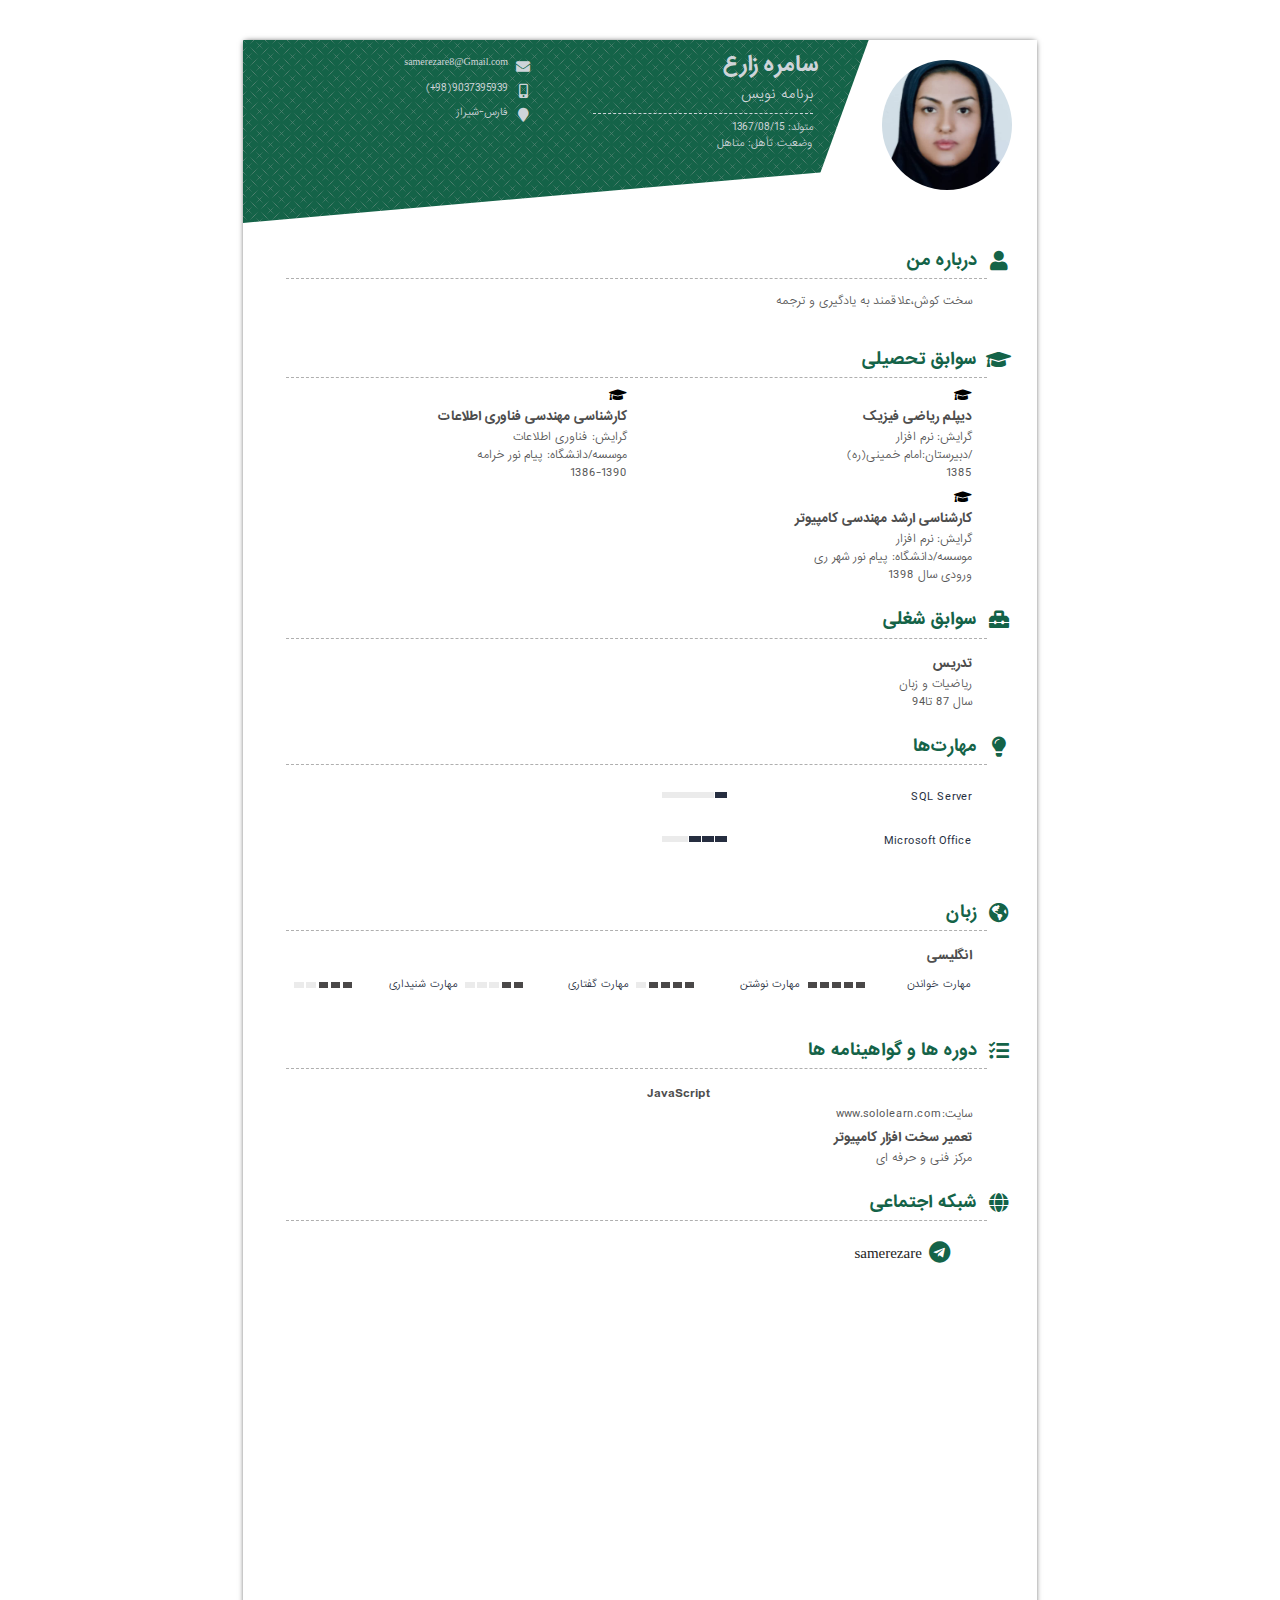
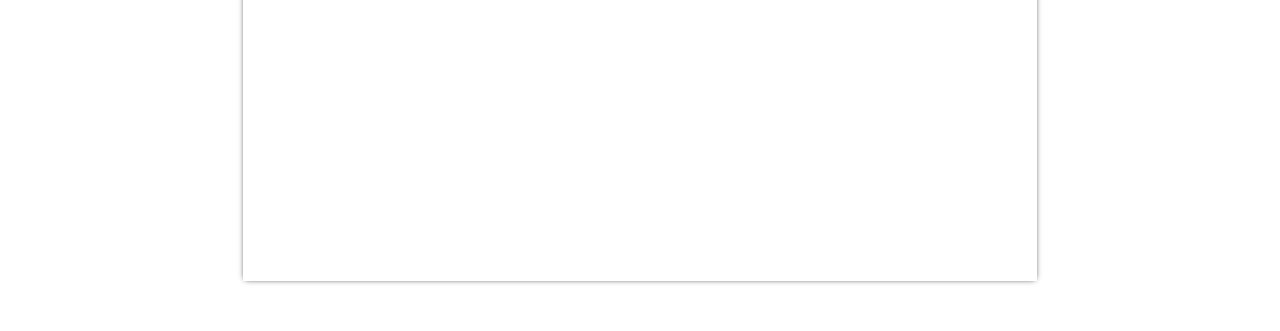
<file: index.html>
<html xmlns="http://www.w3.org/1999/html">
	

	<head>
	    <meta charset="UTF-8">
	    <meta name="viewport" content="width=1024">
	

	    <title>رزومه سامره زارع </title>
	    <meta name="description">
	    <meta name="author" content=samere zare">
	    <meta name="robots" content="noindex, nofollow">
	    <link rel="stylesheet" href="./Lib/fontawesome5.6.3/css/all.min.css">
	    <link href="./CSS/DefaultResume-RTL.css" rel="stylesheet">
	</head>
	

	<body>
	    <style>
	        body,
	        html {
	            -ms-text-size-adjust: none;
	            -moz-text-size-adjust: none;
	            -o-text-size-adjust: none;
	            -webkit-text-size-adjust: none;
	        }
	    </style>
	

	    <div class="container" style="height: 487.017mm;">
	        <div class="row" style="height:100%" id="main-content">
	

	            <div class="lgbox one-col-layout sortable-cv-items">
	                <div class="user-image not-drag" style="background-image:url('./Image/img.jpg ');">
	                </div>
	                <div class="person-information not-drag">
	                    <h1> سامره زارع</h1>
	                    <h2>برنامه نویس</h2>
	                    <div class="other-infos not-drag">
	

	                        <div class="basic__birthday">
	                            <span>متولد:</span>
	                            <span>1367/08/15</span>
	                        </div>
	

	                        <div class="basic__marital">
	                            <span>وضعیت تأهل:</span>
	                            <span>متاهل</span>
	                        </div>
	                    </div>
	                    <div class="infoo not-drag">
	                        <div class="infoo info" data-section="Contact">
	                            <div class="infoo-head">
	                                <label>اطلاعات تماس</label>
	                            </div>
	

	                            <div class="contact-item contact__email">
	                                <span>
	                                    <i class="fa fa-envelope"></i>
	                                </span>
	                                <span>ایمیل:</span>
	                                <span>samerezare8@Gmail.com</span>
	                            </div>
	                            <div class="contact-item contact__mobile">
	                                <span>
	                                    <i class="fa fa-mobile-alt"></i>
	                                </span>
	                                <span>موبایل:</span>
	                                <span style="unicode-bidi:embed" dir="ltr">(+98)9037395939</span>
	                            </div>
	                            <div class="contact-item contact__city">
	                                <span>
	                                    <i class="fas fa-map-marker"></i>
	                                </span>
	                                <span>آدرس:</span>
	                                <span>فارس-شیراز</span>
	                            </div>
	                        </div>
	                    </div>
	                </div>
	<!-- ****************************************************************************************************************** -->
	                <div class="property-item basic__about" data-section="About">
	                    <div class="property-item_head">
	                        <span>
	                            <i class="fa fa-user"></i>
	                        </span>
	                        <label>درباره من</label>
	                    </div>
	                    <div class="property-item_body">
	                        <p class="about-us">
	                           سخت کوش،علاقمند به یادگیری و ترجمه
	                        </p>
	                    </div>
	                </div>
	<!-- ****************************************************************************************************************** -->
                                        <div class="property-item education__list" data-section="Education">
                    <div class="property-item_head">
                        <span>
                            <i class="fa fa-graduation-cap"></i>
                        </span>
                        <label>سوابق تحصیلی</label>
                    </div>
                    <div class="property-item_body">
                        <ul class="history multi-line">
                            <li><i class="fa fa-graduation-cap"></i>
                                <h2 class="subtitle">دیپلم ریاضی فیزیک</h2>
                                <h3 class="subtitle">گرایش: نرم افزار</h3>
                                <h3 class="subtitle">/دبیرستان:امام خمینی(ره) </h3>
                                <label class="date"> 1385</label>
                            </li>
                            <li><i class="fa fa-graduation-cap"></i>
                                <h2 class="subtitle">کارشناسی مهندسی فناوری اطلاعات</h2>
                                <h3 class="subtitle">گرایش: فناوری اطلاعات</h3>
                                <h3 class="subtitle">موسسه/دانشگاه:  پیام نور خرامه </h3>
                                <label class="date"> 1386-1390</label>
                            </li>
                            <li><i class="fa fa-graduation-cap"></i>
                            <h2 class="subtitle">کارشناسی ارشد مهندسی کامپیوتر</h2>
                                <h3 class="subtitle">گرایش: نرم افزار</h3>
                                <h3 class="subtitle">موسسه/دانشگاه: پیام نور  شهر ری </h3>
                                <label class="date">ورودی سال 1398</label>
                            </li>
                        </ul>
                    </div>
                </div>
	<!-- ****************************************************************************************************************** -->
	                <div class="property-item experience__list" data-section="Experience">
	                    <div class="property-item_head">
	                        <span>
	                            <i class="fa fa-toolbox"></i>
	                        </span>
	                        <label>سوابق شغلی</label>
	                    </div>
	                    <div class="property-item_body">
	                        <ul class="history multi-line">
	                            <li class="659372">
	                                <h2 class="subtitle">تدریس</h2>
	                                <h3 class="subtitle">
	                                    ریاضیات و زبان 
	                                </h3>
	                                <label class="date"> سال 87 تا94</label>
	                            </li>
	                        </ul>
	                    </div>
					</div>
	<!-- ****************************************************************************************************************** -->
	                <div class="property-item skill__list" data-section="Skill">
	                    <div class="property-item_head">
	                        <span>
	                            <i class="fa fa-lightbulb"></i>
	                        </span>
	                        <label>مهارت&zwnj;ها</label>
	                    </div>
	                    <div class="property-item_body">
	                        <div class="bar-progress item-row w0">
	                            <ul class="history">
	                                <li>
	                                    <span>
	                                        <label>SQL Server</label>
	                                        <label class="grade">
	                                            <small>20%</small>
	                                            <i class="tik"></i>
	                                            <i ></i>
	                                            <i ></i>
	                                            <i ></i>
	                                            <i ></i>
	                                        </label>
	                                    </span>
	                                </li>
	                                </br>
	                                <li>
	                                    <span>
	                                        <label>Microsoft Office</label>
	                                        <label class="grade">
	                                            <small>40%</small>
	                                            <i class="tik"></i>
	                                            <i class="tik"></i>
	                                            <i class="tik"></i>
	                                            <i ></i>
	                                            <i ></i>
	                                        </label>
	                                    </span>
	                                </li>
	                                </br>
	                            </ul>
	                        </div>
	                    </div>
	                </div>
	<!-- ****************************************************************************************************************** -->
	                <div class="property-item language__list" data-section="Language">
	                    <div class="property-item_head">
	                        <span>
	                            <i class="fa fa-globe-americas"></i>
	                        </span>
	                        <label>زبان</label>
	                    </div>
	                    <div class="property-item_body">
	                        <div class="item-row w4">
	                            <ul class="history">
	                                
				
								<ul class="history">
	                                <li>
	                                    <h2 class="subtitle language-item">انگلیسی</h2>
	                                    <span>
	                                        <label>مهارت خواندن</label>
	                                        <label class="grade">
	                                            <i class="tik"><span id="freelancer" class="far fa-star"></span></i>
	                                            <i class="tik"><span id="freelancer" class="far fa-star"></span></i>
	                                            <i class="tik"><span id="freelancer" class="far fa-star"></span></i>
	                                            <i class="tik"><span id="freelancer" class="far fa-star"></span></i>
	                                            <i class="tik"><span id="freelancer" class="far fa-star"></span></i>
	                                        </label>
	                                    </span>
	                                    <span>
	                                        <label>مهارت نوشتن</label>
	                                        <label class="grade">
	                                            <i class="tik"><span id="freelancer" class="far fa-star"></span></i>
	                                            <i class="tik"><span id="freelancer" class="far fa-star"></span></i>
	                                            <i class="tik"><span id="freelancer" class="far fa-star"></span></i>
	                                            <i class="tik"><span id="freelancer" class="far fa-star"></span></i>
	                                            <i><span id="freelancer" class="far fa-star"></span></i>
	                                        </label>
	                                    </span>
	                                    <span>
	

	                                        <label>مهارت گفتاری</label>
	                                        <label class="grade">
	                                            <i class="tik"><span id="freelancer" class="far fa-star"></span></i>
	                                            <i class="tik"><span id="freelancer" class="far fa-star"></span></i>
	                                            <i><span id="freelancer" class="far fa-star"></span></i>
	                                            <i><span id="freelancer" class="far fa-star"></span></i>
	                                            <i><span id="freelancer" class="far fa-star"></span></i>
	                                        </label>
	                                    </span>
	                                    <span>
	

	                                        <label>مهارت شنیداری</label>
	                                        <label class="grade">
	                                            <i class="tik"><span id="freelancer" class="far fa-star"></span></i>
	                                            <i class="tik"><span id="freelancer" class="far fa-star"></span></i>
	                                            <i class="tik"><span id="freelancer" class="far fa-star"></span></i>
	                                            <i><span id="freelancer" class="far fa-star"></span></i>
	                                            <i><span id="freelancer" class="far fa-star"></span></i>
	                                        </label>
	                                    </span>
	                                </li>
	                            </ul>
	                        </div>
	                        <div class="circle-progress">
	                            <div class="circle-progress__item">
	                                <ul class="history">
	                                    <li>
	                                        <h2 class="subtitle language-item">انگلیسی</h2>
	                                        <div class="c100 p100 small">
	                                            <span>100%</span>
	                                            <div class="slice">
	                                                <div class="bar"></div>
	                                                <div class="fill"></div>
	                                            </div>
	                                            <div class="circle-progress__title">مهارت خواندن</div>
	                                        </div>
	                                        <div class="c100 p40 small">
	                                            <span>60%</span>
	                                            <div class="slice">
	                                                <div class="bar"></div>
	                                                <div class="fill"></div>
	                                            </div>
	                                            <div class="circle-progress__title">مهارت گفتاری</div>
	                                        </div>
	                                        <div class="c100 p80 small">
	                                            <span>80%</span>
	                                            <div class="slice">
	                                                <div class="bar"></div>
	                                                <div class="fill"></div>
	                                            </div>
	                                            <div class="circle-progress__title">مهارت نوشتن</div>
	                                        </div>
	                                        <div class="c100 p60 small">
	                                            <span>60%</span>
	                                            <div class="slice">
	                                                <div class="bar"></div>
	                                                <div class="fill"></div>
	                                            </div>
	                                            <div class="circle-progress__title">مهارت شنیداری</div>
	                                        </div>
	                                    </li>
	                                </ul>
	                            </div>
	                        </div>
	                    </div>
	                </div>
	<!-- ****************************************************************************************************************** -->
	                <div class="property-item certificate__list" data-section="Certificate">
	                    <div class="property-item_head">
	                        <span>
	                            <i class="fa fa-tasks"></i>
	                        </span>
	                        <label>دوره ها و گواهینامه ها</label>
	

	                    </div>
	                    <div class="property-item_body">
	                        <ul class="history one-line">
	                            <li>
	                                <h2 class="subtitle bidirectional">JavaScript</h2>
	                                <h3 class="subtitle">سایت:www.sololearn.com</h3>
	                            </li>
	                        </ul>
	                    </div>
                            
                            <div class="property-item_body">
	                        <ul class="history one-line">
	                            <li>
	                                <h2 class="subtitle bidirectional">تعمیر سخت افزار کامپیوتر</h2>
	                                <h3 class="subtitle">مرکز فنی و حرفه ای</h3>
	                            </li>
	                        </ul>
	                    </div>
	                </div>
	<!-- ****************************************************************************************************************** -->
	                <div class="property-item social__list" data-section="SocialNet">
	                    <div class="property-item_head">
	                        <span>
	                            <i class="fa fa-globe"></i>
	                        </span>
	                        <label>شبکه اجتماعی</label>
	                    </div>
	                    <div class="property-item_body">
	                        <div class="item-row w0">
	                            <ul class="history">
	                                <li>
	                                    <span>
	                                <li>
	                                    <span>
	                                        <label>
	                                            <i class="fab fa-telegram"></i>
	                                            <i>LinkedIn</i>
	                                        </label>
	                                        <label dir="ltr"><a rel="nofollow noreferrer" class="social-link" href="https://t.me/" s_zare " target="_blank">samerezare</a></label>
	                                    </span>
	                                </li>
	                                
	                            </ul>
	                        </div>
	                    </div>
	                </div>
	            </div>
	        </div>
	    </div>
	    <style>
	        .container {
	            box-shadow: 0 0 6px -2px #000;
	            margin: 0 auto;
	            margin-top: 40px;
	            margin-bottom: 50px;
	            min-height: 297mm;
	        }
	    </style>
	    <link rel="stylesheet" href="./CSS/Main.css">
	</body>
	

	</html>
</file>
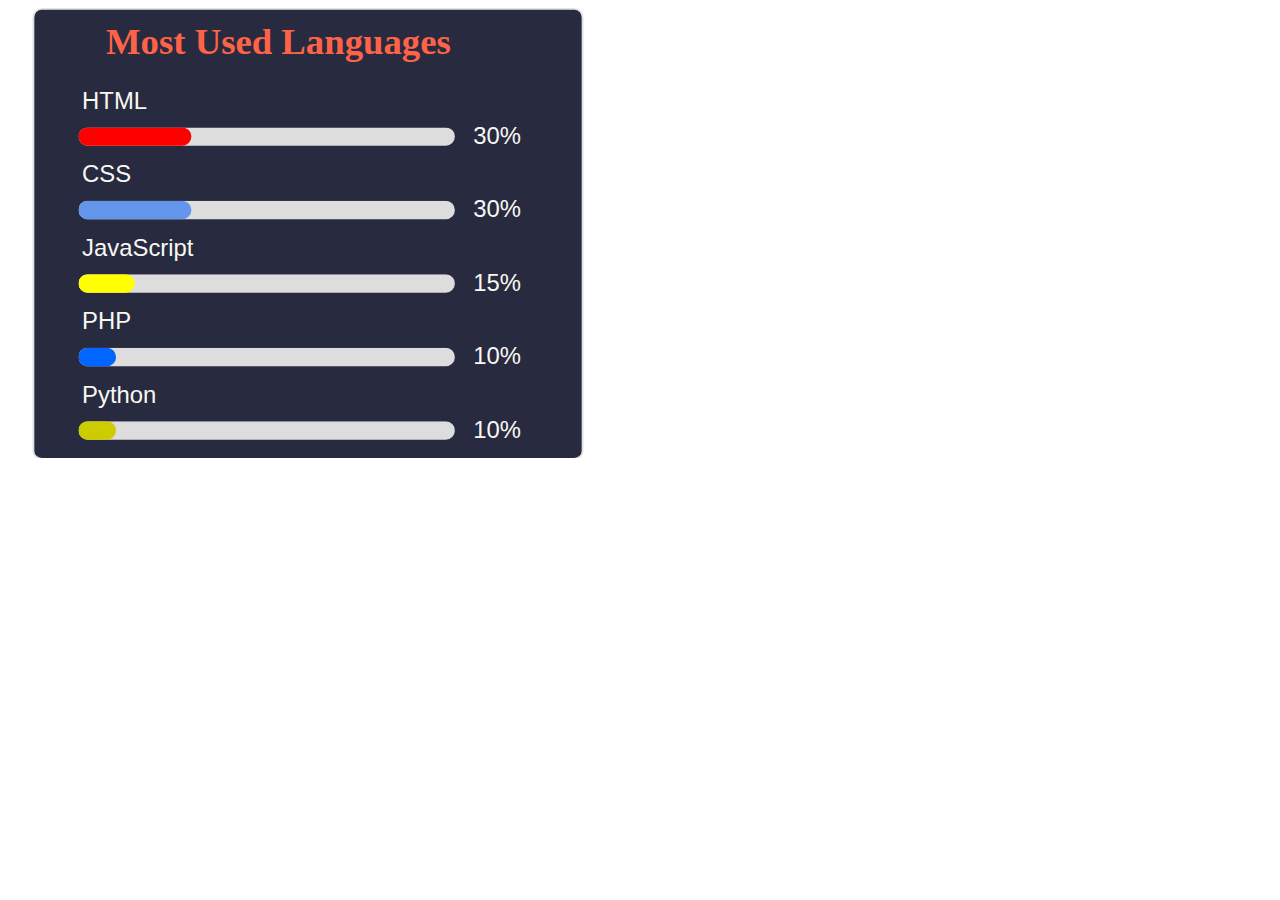
<file: EN.html>
<!DOCTYPE html>
<html lang="fa">

<head>
    <title>Top Language</title>
    <meta name="description" content="QCV سامره زارع ">
    <meta content="text/html" charset="UTF-8">

    <meta property="og:title" content="سامره زارع " />
    <meta property="og:type" content="profile" />
</head>

<body>

    <svg width="600" height="450" viewBox="0 0 300 245" fill="none" xmlns="http://www.w3.org/2000/svg">
    <style>
      .header {
        font: 650 20px time new roman;
        fill: tomato;
        animation: fadeInAnimation 0.8s ease-in-out forwards;
      }
      
.lang-name { font: 400 13px 'Segoe UI', Ubuntu, Sans-Serif; fill: #f8f8f2 }


      
/* Animations */
@keyframes scaleInAnimation {
  from {
    transform: translate(-5px, 5px) scale(0);
  }
  to {
    transform: translate(-5px, 5px) scale(1);
  }
}
@keyframes fadeInAnimation {
  from {
    opacity: 0;
  }
  to {
    opacity: 1;
  }
}

      * { animation-duration: 0s !important; animation-delay: 0s !important; }
    </style>

    undefined

    <rect
      data-testid="card-bg"
      x="0.5"
      y="0.5"
      rx="4.5"
      height="100%"
      stroke="#E4E2E2"
      width="299"
      fill="#282a40"
      stroke-opacity="1"
    />

    
  <g
    data-testid="card-title"
    transform="translate(30, 25)"
  >
    <g transform="translate(0, 0)">
  <text
    x="10"
    y="0"
    class="header"
    data-testid="header"
  >Most Used Languages</text>
</g>
  </g>


    <g
      data-testid="main-card-body"
      transform="translate(0, 40)"
    >
      
<svg data-testid="lang-items" x="25">
  <g transform="translate(0, 0)">
<text data-testid="lang-name" x="2" y="15" class="lang-name">HTML</text>
<text x="215" y="34" class="lang-name">30%</text>

<svg width="205" x="0" y="25">
  <rect rx="5" ry="5" x="0" y="0" width="205" height="10" fill="#ddd"></rect>
  <rect
      height="10"
      fill="#FF0000"
      rx="5" ry="5" x="0" y="0" 
      data-testid="lang-progress"
      width="30%"
  >
  </rect>
</svg>

    </g>
    <g transform="translate(0, 40)">
        <text data-testid="lang-name" x="2" y="15" class="lang-name">CSS</text>
        <text x="215" y="34" class="lang-name">30%</text>

        <svg width="205" x="0" y="25">
  <rect rx="5" ry="5" x="0" y="0" width="205" height="10" fill="#ddd"></rect>
  <rect
      height="10"
      fill="#6495ED"
      rx="5" ry="5" x="0" y="0" 
      data-testid="lang-progress"
      width="30%"
  >
  </rect>
</svg>

    </g>
    <g transform="translate(0, 80)">
        <text data-testid="lang-name" x="2" y="15" class="lang-name">JavaScript</text>
        <text x="215" y="34" class="lang-name">15%</text>

        <svg width="205" x="0" y="25">
  <rect rx="5" ry="5" x="0" y="0" width="205" height="10" fill="#ddd"></rect>
  <rect
      height="10"
      fill="#FFFF00"
      rx="5" ry="5" x="0" y="0" 
      data-testid="lang-progress"
      width="15%"
  >
  </rect>
</svg>

    </g>
    <g transform="translate(0, 120)">
        <text data-testid="lang-name" x="2" y="15" class="lang-name">PHP</text>
        <text x="215" y="34" class="lang-name">10%</text>

        <svg width="205" x="0" y="25">
  <rect rx="5" ry="5" x="0" y="0" width="205" height="10" fill="#ddd"></rect>
  <rect
      height="10"
      fill="#0066FF"
      rx="5" ry="5" x="0" y="0" 
      data-testid="lang-progress"
      width="10%"
  >
  </rect>
</svg>

    </g>
    <g transform="translate(0, 160)">
        <text data-testid="lang-name" x="2" y="15" class="lang-name">Python</text>
        <text x="215" y="34" class="lang-name">10%</text>

        <svg width="205" x="0" y="25">
<rect rx="5" ry="5" x="0" y="0" width="205" height="10" fill="#ddd"></rect>
<rect
  height="10"
  fill="#cccc00"
  rx="5" ry="5" x="0" y="0" 
  data-testid="lang-progress"
  width="10%"
>
</rect>
</svg>


</body>

</html>
</file>
<file: CSS/Main.css>
@font-face {
            font-family: mainfont;
            src: url('./Fonts/IRANSans-Light-web.ttf') format('truetype'), url('./Fonts/IRANSans-Light-web.woff') format('woff');
            font-weight: normal;
            font-style: normal;
        }

        @font-face {
            font-family: mainfont;
            src: url('./Fonts/IRANSans-Bold-web.ttf') format('truetype'), url('./Fonts/IRANSans-Bold-web.woff   ') format('woff');
            font-weight: bold;
            font-style: normal;
        }

        .container {
            width: 210mm;
            -webkit-box-sizing: border-box;
            box-sizing: border-box;
            padding: 0;
            background: #f7f7f7;
            height: 100%;
            position: relative;
        }

        .lgbox {
            width: 100%;
            float: right;
            background-color: #ffffff;
            height: 100%;
            font-family: mainfont !important;
        }

        div.user-image {
            box-shadow: none;
            margin-right: 25px;
            margin-top: 20px;
            width: 130px;
            height: 130px;
            display: inline-block;
            float: right;
        }

        .person-information {
            width: 80%;
            height: 185px;
            margin-top: 10px;
            display: inline-block;
            float: left;
            margin: 0;
            position: relative;
            background-color: #146348;
            background-image: url(../Image/header.png);
            overflow: hidden;
        }

        .person-information:before {
            content: '';
            position: absolute;
            width: 62px;
            height: 100%;
            background: #ffffff;
            -webkit-transform: skew(-20deg);
            right: -19px;
        }

        .person-information:after {
            content: '';
            position: absolute;
            left: 0;
            width: 101%;
            height: 58px;
            background: #ffffff;
            bottom: -28px;
            -webkit-transform: rotate(-5deg);
        }

        .person-information h1 {
            color: #ced4d9;
            padding-right: 60px;
            margin-top: 8px;
            font-size: 20px;
            display: inline-block;
            width: 296px;
            margin-bottom: 0px;
        }

        .person-information h2 {
            padding-right: 64px;
            margin-top: 2px;
            font-size: 13px;
            font-weight: normal;
            color: #ced4d9;
            display: inline-block;
            width: 260px;
            margin-bottom: 3px;
        }

        .infoo {
            display: inline-block;
            width: 290px;
            float: left;
            position: absolute;
            top: 8px;
            left: 0;
        }

        .contact-item span:nth-child(2) {
            display: none;
        }

        .contact-item span:last-child {
            color: #ced4d9;
            font-size: 10px;
            unicode-bidi: plaintext;
            display: inline-block;
            width: 250px;
            vertical-align: text-top;
            text-align: right;
        }

        .contact__address {
            display: inline;
        }

        div.contact-item span:first-child {
            display: inline-block;
            width: 20px;
            height: 20px;
            text-align: center;
            line-height: 25px;
            color: #ced4d9;
        }

        .property-item_head {
            text-align: right;
            width: 100%;
            border-bottom: none;
            position: relative;
            padding-right: 10px;
            border-bottom: 1px dashed #afafaf;
            padding-top: 18px;
        }

        .property-item_head label {
            border-bottom: none;
            color: #146348;
            font-size: 16px;
        }

        .about-us {
            text-align: right;
            font-size: 11px !important;
            padding-left: 0;
            color: #585858;
            line-height: 25px;
        }

        .property-item_head span {
            display: block;
            position: absolute;
            top: 26px;
            right: -27px;
            font-size: 20px;
            color: #146348;
            width: 30px;
            height: 30px;
            text-align: center;
            line-height: 43px;
        }

        .property-item {
            padding: 0 50px 5px;
            width: 87%;
        }

        ul.history h2.subtitle {
            unicode-bidi: plaintext;
            color: #4d4d4d;
            font-size: 12px;
            margin-bottom: 2px;
        }

        ul.history li {
            padding-left: 20px;
            min-height: 40px;
            margin-bottom: 8px;
        }

        ul.history h3.subtitle {
            font-size: 11px;
            font-style: normal;
            color: #565656;
            margin-bottom: 0px;
        }

        h3.subtitle label {
            font-size: 8px;
            background: #ffffff;
            border: 1px solid #146348;
        }

        label.date {
            font-size: 11px !important;
            color: #565656;
            margin-bottom: 10px;
        }

        .property-item {
            padding: 0 50px 5px;
        }

        .skill__list ul.history li {
            width: 47%;
            margin-left: 38px;
            padding: 0;
        }

        div.item-row li>span label:first-child {
            font-size: 11px !important;
            background: transparent;
            color: #262e40;
            padding: 0;
            width: 235px;
            height: auto;
        }

        .item-row.w0 li>span {
            width: 100%;
            height: auto;
            padding: 0;
            margin: 10px 0;
        }

        .property-item.skill__list .grade {
            display: block;
            float: left;
            height: 6px;
            position: relative;
            top: 7px;
            right: -1px;
        }

        div.item-row li>span label.grade i {
            border-radius: 0;
            margin: 0px 0px;
            height: 6px;
            background: #ebebeb;
            width: 13px !important;
        }

        div.item-row li>span label.grade i.tik {
            background: #262e40 !important;
            border-left: 1px solid white;
        }

        .language__list ul.history li {
            padding-left: 0;
        }

        .language__list div.item-row li>span {
            width: 168px;
            margin-left: 3px;
            padding: 0 2px;
            background: transparent !important;
        }

        .language__list div.item-row li>span label.grade i {
            width: 10px !important;
            top: 10px;
            position: relative;
            margin: 0 1px;
            background: #ebebeb;
        }

        .language__list div.item-row li>span label:first-child {
            width: 100px;
            font-size: 10px !important;
            background: transparent;
            height: 0px;
        }

        div.item-row li>span label {
            float: left;
        }

        .language__list div.item-row li>span label.grade i.tik {
            background: #4a4848 !important;
            border-left: 1px solid white;
        }

        .skill__list ul.history li:nth-child(2n) {
            margin-left: 0 !important;
        }

        .certificate__list ul.history li {
            width: 50%;
            min-height: 40px;
        }

        ul.list-item li p {
            color: #424242;
            font-size: 12px;
            margin-bottom: 2px;
            border-right: 0;
        }

        ul.history p.description {
            font-size: 11px;
            margin-top: 5px;
        }

        p.project-link {
            font-size: 11px;
        }

        .property-item.social__list ul.history li span label:first-child {
            width: 25px;
            height: 25px;
            text-align: center;
            line-height: 28px;
            font-size: 22px !important;
            background: transparent;
        }

        .social__list ul.history li {
            min-height: initial;
            margin: 0 !important;
        }

        .multi-line li:nth-child(2n+3) {
            clear: both;
        }

        .property-item.certificate__list li:nth-child(2n + 3) {
            clear: both;
        }

        .property-item.experience__list li:nth-child(2n + 3) {
            clear: both;
        }

        li.break-property-item~li {
            clear: none !important;
        }

        li.break-property-item~li:nth-child(2n) {
            clear: both !important;
        }

        .infoo-head {
            display: none;
        }

        .property-item.social__list ul.history li span label:last-child {
            font-size: 15px;
        }

        .language__list ul.history {
            width: 104%;
        }

        li.break-property-item~li:nth-child(2n) {
            clear: both !important;
        }

        .skill__list ul li:nth-child(2n+3) {
            clear: both;
        }

        li.break-property-item~li:nth-child(2n+1) {
            margin-left: 0px !important;
        }

        label.Education-Grade {
            display: block;
            color: #565656;
            font-size: 11px !important;
            font-family: sdf;
        }

        .other-infos {
            text-align: right;
            color: #ced4d9;
            width: 220px;
            margin-right: 65px;
            margin-top: 5px;
            border-top: 1px dashed #ced4d9;
            padding-top: 5px;
        }

        .other-infos>div {
            display: block;
            font-size: 10px;
            margin-left: 15px;
        }

        ul.exp-desc li {
            margin: 0 !important;
            color: #565656;
            font-size: 10px;
        }

        label.exp-desc-title {
            color: #565656;
            font-size: 10px;
        }
</file>
<file: Lib/fontawesome5.6.3/css/all.min.css>
.fa,.fab,.fal,.far,.fas{-moz-osx-font-smoothing:grayscale;-webkit-font-smoothing:antialiased;display:inline-block;font-style:normal;font-variant:normal;text-rendering:auto;line-height:1}.fa-lg{font-size:1.33333em;line-height:.75em;vertical-align:-.0667em}.fa-xs{font-size:.75em}.fa-sm{font-size:.875em}.fa-1x{font-size:1em}.fa-2x{font-size:2em}.fa-3x{font-size:3em}.fa-4x{font-size:4em}.fa-5x{font-size:5em}.fa-6x{font-size:6em}.fa-7x{font-size:7em}.fa-8x{font-size:8em}.fa-9x{font-size:9em}.fa-10x{font-size:10em}.fa-fw{text-align:center;width:1.25em}.fa-ul{list-style-type:none;margin-left:2.5em;padding-left:0}.fa-ul>li{position:relative}.fa-li{left:-2em;position:absolute;text-align:center;width:2em;line-height:inherit}.fa-border{border:.08em solid #eee;border-radius:.1em;padding:.2em .25em .15em}.fa-pull-left{float:left}.fa-pull-right{float:right}.fa.fa-pull-left,.fab.fa-pull-left,.fal.fa-pull-left,.far.fa-pull-left,.fas.fa-pull-left{margin-right:.3em}.fa.fa-pull-right,.fab.fa-pull-right,.fal.fa-pull-right,.far.fa-pull-right,.fas.fa-pull-right{margin-left:.3em}.fa-spin{animation:fa-spin 2s infinite linear}.fa-pulse{animation:fa-spin 1s infinite steps(8)}@keyframes fa-spin{0%{transform:rotate(0deg)}to{transform:rotate(1turn)}}.fa-rotate-90{-ms-filter:"progid:DXImageTransform.Microsoft.BasicImage(rotation=1)";transform:rotate(90deg)}.fa-rotate-180{-ms-filter:"progid:DXImageTransform.Microsoft.BasicImage(rotation=2)";transform:rotate(180deg)}.fa-rotate-270{-ms-filter:"progid:DXImageTransform.Microsoft.BasicImage(rotation=3)";transform:rotate(270deg)}.fa-flip-horizontal{-ms-filter:"progid:DXImageTransform.Microsoft.BasicImage(rotation=0, mirror=1)";transform:scaleX(-1)}.fa-flip-vertical{transform:scaleY(-1)}.fa-flip-horizontal.fa-flip-vertical,.fa-flip-vertical{-ms-filter:"progid:DXImageTransform.Microsoft.BasicImage(rotation=2, mirror=1)"}.fa-flip-horizontal.fa-flip-vertical{transform:scale(-1)}:root .fa-flip-horizontal,:root .fa-flip-vertical,:root .fa-rotate-90,:root .fa-rotate-180,:root .fa-rotate-270{filter:none}.fa-stack{display:inline-block;height:2em;line-height:2em;position:relative;vertical-align:middle;width:2.5em}.fa-stack-1x,.fa-stack-2x{left:0;position:absolute;text-align:center;width:100%}.fa-stack-1x{line-height:inherit}.fa-stack-2x{font-size:2em}.fa-inverse{color:#fff}.fa-500px:before{content:"\f26e"}.fa-accessible-icon:before{content:"\f368"}.fa-accusoft:before{content:"\f369"}.fa-acquisitions-incorporated:before{content:"\f6af"}.fa-ad:before{content:"\f641"}.fa-address-book:before{content:"\f2b9"}.fa-address-card:before{content:"\f2bb"}.fa-adjust:before{content:"\f042"}.fa-adn:before{content:"\f170"}.fa-adobe:before{content:"\f778"}.fa-adversal:before{content:"\f36a"}.fa-affiliatetheme:before{content:"\f36b"}.fa-air-freshener:before{content:"\f5d0"}.fa-algolia:before{content:"\f36c"}.fa-align-center:before{content:"\f037"}.fa-align-justify:before{content:"\f039"}.fa-align-left:before{content:"\f036"}.fa-align-right:before{content:"\f038"}.fa-alipay:before{content:"\f642"}.fa-allergies:before{content:"\f461"}.fa-amazon:before{content:"\f270"}.fa-amazon-pay:before{content:"\f42c"}.fa-ambulance:before{content:"\f0f9"}.fa-american-sign-language-interpreting:before{content:"\f2a3"}.fa-amilia:before{content:"\f36d"}.fa-anchor:before{content:"\f13d"}.fa-android:before{content:"\f17b"}.fa-angellist:before{content:"\f209"}.fa-angle-double-down:before{content:"\f103"}.fa-angle-double-left:before{content:"\f100"}.fa-angle-double-right:before{content:"\f101"}.fa-angle-double-up:before{content:"\f102"}.fa-angle-down:before{content:"\f107"}.fa-angle-left:before{content:"\f104"}.fa-angle-right:before{content:"\f105"}.fa-angle-up:before{content:"\f106"}.fa-angry:before{content:"\f556"}.fa-angrycreative:before{content:"\f36e"}.fa-angular:before{content:"\f420"}.fa-ankh:before{content:"\f644"}.fa-app-store:before{content:"\f36f"}.fa-app-store-ios:before{content:"\f370"}.fa-apper:before{content:"\f371"}.fa-apple:before{content:"\f179"}.fa-apple-alt:before{content:"\f5d1"}.fa-apple-pay:before{content:"\f415"}.fa-archive:before{content:"\f187"}.fa-archway:before{content:"\f557"}.fa-arrow-alt-circle-down:before{content:"\f358"}.fa-arrow-alt-circle-left:before{content:"\f359"}.fa-arrow-alt-circle-right:before{content:"\f35a"}.fa-arrow-alt-circle-up:before{content:"\f35b"}.fa-arrow-circle-down:before{content:"\f0ab"}.fa-arrow-circle-left:before{content:"\f0a8"}.fa-arrow-circle-right:before{content:"\f0a9"}.fa-arrow-circle-up:before{content:"\f0aa"}.fa-arrow-down:before{content:"\f063"}.fa-arrow-left:before{content:"\f060"}.fa-arrow-right:before{content:"\f061"}.fa-arrow-up:before{content:"\f062"}.fa-arrows-alt:before{content:"\f0b2"}.fa-arrows-alt-h:before{content:"\f337"}.fa-arrows-alt-v:before{content:"\f338"}.fa-artstation:before{content:"\f77a"}.fa-assistive-listening-systems:before{content:"\f2a2"}.fa-asterisk:before{content:"\f069"}.fa-asymmetrik:before{content:"\f372"}.fa-at:before{content:"\f1fa"}.fa-atlas:before{content:"\f558"}.fa-atlassian:before{content:"\f77b"}.fa-atom:before{content:"\f5d2"}.fa-audible:before{content:"\f373"}.fa-audio-description:before{content:"\f29e"}.fa-autoprefixer:before{content:"\f41c"}.fa-avianex:before{content:"\f374"}.fa-aviato:before{content:"\f421"}.fa-award:before{content:"\f559"}.fa-aws:before{content:"\f375"}.fa-baby:before{content:"\f77c"}.fa-baby-carriage:before{content:"\f77d"}.fa-backspace:before{content:"\f55a"}.fa-backward:before{content:"\f04a"}.fa-balance-scale:before{content:"\f24e"}.fa-ban:before{content:"\f05e"}.fa-band-aid:before{content:"\f462"}.fa-bandcamp:before{content:"\f2d5"}.fa-barcode:before{content:"\f02a"}.fa-bars:before{content:"\f0c9"}.fa-baseball-ball:before{content:"\f433"}.fa-basketball-ball:before{content:"\f434"}.fa-bath:before{content:"\f2cd"}.fa-battery-empty:before{content:"\f244"}.fa-battery-full:before{content:"\f240"}.fa-battery-half:before{content:"\f242"}.fa-battery-quarter:before{content:"\f243"}.fa-battery-three-quarters:before{content:"\f241"}.fa-bed:before{content:"\f236"}.fa-beer:before{content:"\f0fc"}.fa-behance:before{content:"\f1b4"}.fa-behance-square:before{content:"\f1b5"}.fa-bell:before{content:"\f0f3"}.fa-bell-slash:before{content:"\f1f6"}.fa-bezier-curve:before{content:"\f55b"}.fa-bible:before{content:"\f647"}.fa-bicycle:before{content:"\f206"}.fa-bimobject:before{content:"\f378"}.fa-binoculars:before{content:"\f1e5"}.fa-biohazard:before{content:"\f780"}.fa-birthday-cake:before{content:"\f1fd"}.fa-bitbucket:before{content:"\f171"}.fa-bitcoin:before{content:"\f379"}.fa-bity:before{content:"\f37a"}.fa-black-tie:before{content:"\f27e"}.fa-blackberry:before{content:"\f37b"}.fa-blender:before{content:"\f517"}.fa-blender-phone:before{content:"\f6b6"}.fa-blind:before{content:"\f29d"}.fa-blog:before{content:"\f781"}.fa-blogger:before{content:"\f37c"}.fa-blogger-b:before{content:"\f37d"}.fa-bluetooth:before{content:"\f293"}.fa-bluetooth-b:before{content:"\f294"}.fa-bold:before{content:"\f032"}.fa-bolt:before{content:"\f0e7"}.fa-bomb:before{content:"\f1e2"}.fa-bone:before{content:"\f5d7"}.fa-bong:before{content:"\f55c"}.fa-book:before{content:"\f02d"}.fa-book-dead:before{content:"\f6b7"}.fa-book-open:before{content:"\f518"}.fa-book-reader:before{content:"\f5da"}.fa-bookmark:before{content:"\f02e"}.fa-bowling-ball:before{content:"\f436"}.fa-box:before{content:"\f466"}.fa-box-open:before{content:"\f49e"}.fa-boxes:before{content:"\f468"}.fa-braille:before{content:"\f2a1"}.fa-brain:before{content:"\f5dc"}.fa-briefcase:before{content:"\f0b1"}.fa-briefcase-medical:before{content:"\f469"}.fa-broadcast-tower:before{content:"\f519"}.fa-broom:before{content:"\f51a"}.fa-brush:before{content:"\f55d"}.fa-btc:before{content:"\f15a"}.fa-bug:before{content:"\f188"}.fa-building:before{content:"\f1ad"}.fa-bullhorn:before{content:"\f0a1"}.fa-bullseye:before{content:"\f140"}.fa-burn:before{content:"\f46a"}.fa-buromobelexperte:before{content:"\f37f"}.fa-bus:before{content:"\f207"}.fa-bus-alt:before{content:"\f55e"}.fa-business-time:before{content:"\f64a"}.fa-buysellads:before{content:"\f20d"}.fa-calculator:before{content:"\f1ec"}.fa-calendar:before{content:"\f133"}.fa-calendar-alt:before{content:"\f073"}.fa-calendar-check:before{content:"\f274"}.fa-calendar-day:before{content:"\f783"}.fa-calendar-minus:before{content:"\f272"}.fa-calendar-plus:before{content:"\f271"}.fa-calendar-times:before{content:"\f273"}.fa-calendar-week:before{content:"\f784"}.fa-camera:before{content:"\f030"}.fa-camera-retro:before{content:"\f083"}.fa-campground:before{content:"\f6bb"}.fa-canadian-maple-leaf:before{content:"\f785"}.fa-candy-cane:before{content:"\f786"}.fa-cannabis:before{content:"\f55f"}.fa-capsules:before{content:"\f46b"}.fa-car:before{content:"\f1b9"}.fa-car-alt:before{content:"\f5de"}.fa-car-battery:before{content:"\f5df"}.fa-car-crash:before{content:"\f5e1"}.fa-car-side:before{content:"\f5e4"}.fa-caret-down:before{content:"\f0d7"}.fa-caret-left:before{content:"\f0d9"}.fa-caret-right:before{content:"\f0da"}.fa-caret-square-down:before{content:"\f150"}.fa-caret-square-left:before{content:"\f191"}.fa-caret-square-right:before{content:"\f152"}.fa-caret-square-up:before{content:"\f151"}.fa-caret-up:before{content:"\f0d8"}.fa-carrot:before{content:"\f787"}.fa-cart-arrow-down:before{content:"\f218"}.fa-cart-plus:before{content:"\f217"}.fa-cash-register:before{content:"\f788"}.fa-cat:before{content:"\f6be"}.fa-cc-amazon-pay:before{content:"\f42d"}.fa-cc-amex:before{content:"\f1f3"}.fa-cc-apple-pay:before{content:"\f416"}.fa-cc-diners-club:before{content:"\f24c"}.fa-cc-discover:before{content:"\f1f2"}.fa-cc-jcb:before{content:"\f24b"}.fa-cc-mastercard:before{content:"\f1f1"}.fa-cc-paypal:before{content:"\f1f4"}.fa-cc-stripe:before{content:"\f1f5"}.fa-cc-visa:before{content:"\f1f0"}.fa-centercode:before{content:"\f380"}.fa-centos:before{content:"\f789"}.fa-certificate:before{content:"\f0a3"}.fa-chair:before{content:"\f6c0"}.fa-chalkboard:before{content:"\f51b"}.fa-chalkboard-teacher:before{content:"\f51c"}.fa-charging-station:before{content:"\f5e7"}.fa-chart-area:before{content:"\f1fe"}.fa-chart-bar:before{content:"\f080"}.fa-chart-line:before{content:"\f201"}.fa-chart-pie:before{content:"\f200"}.fa-check:before{content:"\f00c"}.fa-check-circle:before{content:"\f058"}.fa-check-double:before{content:"\f560"}.fa-check-square:before{content:"\f14a"}.fa-chess:before{content:"\f439"}.fa-chess-bishop:before{content:"\f43a"}.fa-chess-board:before{content:"\f43c"}.fa-chess-king:before{content:"\f43f"}.fa-chess-knight:before{content:"\f441"}.fa-chess-pawn:before{content:"\f443"}.fa-chess-queen:before{content:"\f445"}.fa-chess-rook:before{content:"\f447"}.fa-chevron-circle-down:before{content:"\f13a"}.fa-chevron-circle-left:before{content:"\f137"}.fa-chevron-circle-right:before{content:"\f138"}.fa-chevron-circle-up:before{content:"\f139"}.fa-chevron-down:before{content:"\f078"}.fa-chevron-left:before{content:"\f053"}.fa-chevron-right:before{content:"\f054"}.fa-chevron-up:before{content:"\f077"}.fa-child:before{content:"\f1ae"}.fa-chrome:before{content:"\f268"}.fa-church:before{content:"\f51d"}.fa-circle:before{content:"\f111"}.fa-circle-notch:before{content:"\f1ce"}.fa-city:before{content:"\f64f"}.fa-clipboard:before{content:"\f328"}.fa-clipboard-check:before{content:"\f46c"}.fa-clipboard-list:before{content:"\f46d"}.fa-clock:before{content:"\f017"}.fa-clone:before{content:"\f24d"}.fa-closed-captioning:before{content:"\f20a"}.fa-cloud:before{content:"\f0c2"}.fa-cloud-download-alt:before{content:"\f381"}.fa-cloud-meatball:before{content:"\f73b"}.fa-cloud-moon:before{content:"\f6c3"}.fa-cloud-moon-rain:before{content:"\f73c"}.fa-cloud-rain:before{content:"\f73d"}.fa-cloud-showers-heavy:before{content:"\f740"}.fa-cloud-sun:before{content:"\f6c4"}.fa-cloud-sun-rain:before{content:"\f743"}.fa-cloud-upload-alt:before{content:"\f382"}.fa-cloudscale:before{content:"\f383"}.fa-cloudsmith:before{content:"\f384"}.fa-cloudversify:before{content:"\f385"}.fa-cocktail:before{content:"\f561"}.fa-code:before{content:"\f121"}.fa-code-branch:before{content:"\f126"}.fa-codepen:before{content:"\f1cb"}.fa-codiepie:before{content:"\f284"}.fa-coffee:before{content:"\f0f4"}.fa-cog:before{content:"\f013"}.fa-cogs:before{content:"\f085"}.fa-coins:before{content:"\f51e"}.fa-columns:before{content:"\f0db"}.fa-comment:before{content:"\f075"}.fa-comment-alt:before{content:"\f27a"}.fa-comment-dollar:before{content:"\f651"}.fa-comment-dots:before{content:"\f4ad"}.fa-comment-slash:before{content:"\f4b3"}.fa-comments:before{content:"\f086"}.fa-comments-dollar:before{content:"\f653"}.fa-compact-disc:before{content:"\f51f"}.fa-compass:before{content:"\f14e"}.fa-compress:before{content:"\f066"}.fa-compress-arrows-alt:before{content:"\f78c"}.fa-concierge-bell:before{content:"\f562"}.fa-confluence:before{content:"\f78d"}.fa-connectdevelop:before{content:"\f20e"}.fa-contao:before{content:"\f26d"}.fa-cookie:before{content:"\f563"}.fa-cookie-bite:before{content:"\f564"}.fa-copy:before{content:"\f0c5"}.fa-copyright:before{content:"\f1f9"}.fa-couch:before{content:"\f4b8"}.fa-cpanel:before{content:"\f388"}.fa-creative-commons:before{content:"\f25e"}.fa-creative-commons-by:before{content:"\f4e7"}.fa-creative-commons-nc:before{content:"\f4e8"}.fa-creative-commons-nc-eu:before{content:"\f4e9"}.fa-creative-commons-nc-jp:before{content:"\f4ea"}.fa-creative-commons-nd:before{content:"\f4eb"}.fa-creative-commons-pd:before{content:"\f4ec"}.fa-creative-commons-pd-alt:before{content:"\f4ed"}.fa-creative-commons-remix:before{content:"\f4ee"}.fa-creative-commons-sa:before{content:"\f4ef"}.fa-creative-commons-sampling:before{content:"\f4f0"}.fa-creative-commons-sampling-plus:before{content:"\f4f1"}.fa-creative-commons-share:before{content:"\f4f2"}.fa-creative-commons-zero:before{content:"\f4f3"}.fa-credit-card:before{content:"\f09d"}.fa-critical-role:before{content:"\f6c9"}.fa-crop:before{content:"\f125"}.fa-crop-alt:before{content:"\f565"}.fa-cross:before{content:"\f654"}.fa-crosshairs:before{content:"\f05b"}.fa-crow:before{content:"\f520"}.fa-crown:before{content:"\f521"}.fa-css3:before{content:"\f13c"}.fa-css3-alt:before{content:"\f38b"}.fa-cube:before{content:"\f1b2"}.fa-cubes:before{content:"\f1b3"}.fa-cut:before{content:"\f0c4"}.fa-cuttlefish:before{content:"\f38c"}.fa-d-and-d:before{content:"\f38d"}.fa-d-and-d-beyond:before{content:"\f6ca"}.fa-dashcube:before{content:"\f210"}.fa-database:before{content:"\f1c0"}.fa-deaf:before{content:"\f2a4"}.fa-delicious:before{content:"\f1a5"}.fa-democrat:before{content:"\f747"}.fa-deploydog:before{content:"\f38e"}.fa-deskpro:before{content:"\f38f"}.fa-desktop:before{content:"\f108"}.fa-dev:before{content:"\f6cc"}.fa-deviantart:before{content:"\f1bd"}.fa-dharmachakra:before{content:"\f655"}.fa-dhl:before{content:"\f790"}.fa-diagnoses:before{content:"\f470"}.fa-diaspora:before{content:"\f791"}.fa-dice:before{content:"\f522"}.fa-dice-d20:before{content:"\f6cf"}.fa-dice-d6:before{content:"\f6d1"}.fa-dice-five:before{content:"\f523"}.fa-dice-four:before{content:"\f524"}.fa-dice-one:before{content:"\f525"}.fa-dice-six:before{content:"\f526"}.fa-dice-three:before{content:"\f527"}.fa-dice-two:before{content:"\f528"}.fa-digg:before{content:"\f1a6"}.fa-digital-ocean:before{content:"\f391"}.fa-digital-tachograph:before{content:"\f566"}.fa-directions:before{content:"\f5eb"}.fa-discord:before{content:"\f392"}.fa-discourse:before{content:"\f393"}.fa-divide:before{content:"\f529"}.fa-dizzy:before{content:"\f567"}.fa-dna:before{content:"\f471"}.fa-dochub:before{content:"\f394"}.fa-docker:before{content:"\f395"}.fa-dog:before{content:"\f6d3"}.fa-dollar-sign:before{content:"\f155"}.fa-dolly:before{content:"\f472"}.fa-dolly-flatbed:before{content:"\f474"}.fa-donate:before{content:"\f4b9"}.fa-door-closed:before{content:"\f52a"}.fa-door-open:before{content:"\f52b"}.fa-dot-circle:before{content:"\f192"}.fa-dove:before{content:"\f4ba"}.fa-download:before{content:"\f019"}.fa-draft2digital:before{content:"\f396"}.fa-drafting-compass:before{content:"\f568"}.fa-dragon:before{content:"\f6d5"}.fa-draw-polygon:before{content:"\f5ee"}.fa-dribbble:before{content:"\f17d"}.fa-dribbble-square:before{content:"\f397"}.fa-dropbox:before{content:"\f16b"}.fa-drum:before{content:"\f569"}.fa-drum-steelpan:before{content:"\f56a"}.fa-drumstick-bite:before{content:"\f6d7"}.fa-drupal:before{content:"\f1a9"}.fa-dumbbell:before{content:"\f44b"}.fa-dumpster:before{content:"\f793"}.fa-dumpster-fire:before{content:"\f794"}.fa-dungeon:before{content:"\f6d9"}.fa-dyalog:before{content:"\f399"}.fa-earlybirds:before{content:"\f39a"}.fa-ebay:before{content:"\f4f4"}.fa-edge:before{content:"\f282"}.fa-edit:before{content:"\f044"}.fa-eject:before{content:"\f052"}.fa-elementor:before{content:"\f430"}.fa-ellipsis-h:before{content:"\f141"}.fa-ellipsis-v:before{content:"\f142"}.fa-ello:before{content:"\f5f1"}.fa-ember:before{content:"\f423"}.fa-empire:before{content:"\f1d1"}.fa-envelope:before{content:"\f0e0"}.fa-envelope-open:before{content:"\f2b6"}.fa-envelope-open-text:before{content:"\f658"}.fa-envelope-square:before{content:"\f199"}.fa-envira:before{content:"\f299"}.fa-equals:before{content:"\f52c"}.fa-eraser:before{content:"\f12d"}.fa-erlang:before{content:"\f39d"}.fa-ethereum:before{content:"\f42e"}.fa-ethernet:before{content:"\f796"}.fa-etsy:before{content:"\f2d7"}.fa-euro-sign:before{content:"\f153"}.fa-exchange-alt:before{content:"\f362"}.fa-exclamation:before{content:"\f12a"}.fa-exclamation-circle:before{content:"\f06a"}.fa-exclamation-triangle:before{content:"\f071"}.fa-expand:before{content:"\f065"}.fa-expand-arrows-alt:before{content:"\f31e"}.fa-expeditedssl:before{content:"\f23e"}.fa-external-link-alt:before{content:"\f35d"}.fa-external-link-square-alt:before{content:"\f360"}.fa-eye:before{content:"\f06e"}.fa-eye-dropper:before{content:"\f1fb"}.fa-eye-slash:before{content:"\f070"}.fa-facebook:before{content:"\f09a"}.fa-facebook-f:before{content:"\f39e"}.fa-facebook-messenger:before{content:"\f39f"}.fa-facebook-square:before{content:"\f082"}.fa-fantasy-flight-games:before{content:"\f6dc"}.fa-fast-backward:before{content:"\f049"}.fa-fast-forward:before{content:"\f050"}.fa-fax:before{content:"\f1ac"}.fa-feather:before{content:"\f52d"}.fa-feather-alt:before{content:"\f56b"}.fa-fedex:before{content:"\f797"}.fa-fedora:before{content:"\f798"}.fa-female:before{content:"\f182"}.fa-fighter-jet:before{content:"\f0fb"}.fa-figma:before{content:"\f799"}.fa-file:before{content:"\f15b"}.fa-file-alt:before{content:"\f15c"}.fa-file-archive:before{content:"\f1c6"}.fa-file-audio:before{content:"\f1c7"}.fa-file-code:before{content:"\f1c9"}.fa-file-contract:before{content:"\f56c"}.fa-file-csv:before{content:"\f6dd"}.fa-file-download:before{content:"\f56d"}.fa-file-excel:before{content:"\f1c3"}.fa-file-export:before{content:"\f56e"}.fa-file-image:before{content:"\f1c5"}.fa-file-import:before{content:"\f56f"}.fa-file-invoice:before{content:"\f570"}.fa-file-invoice-dollar:before{content:"\f571"}.fa-file-medical:before{content:"\f477"}.fa-file-medical-alt:before{content:"\f478"}.fa-file-pdf:before{content:"\f1c1"}.fa-file-powerpoint:before{content:"\f1c4"}.fa-file-prescription:before{content:"\f572"}.fa-file-signature:before{content:"\f573"}.fa-file-upload:before{content:"\f574"}.fa-file-video:before{content:"\f1c8"}.fa-file-word:before{content:"\f1c2"}.fa-fill:before{content:"\f575"}.fa-fill-drip:before{content:"\f576"}.fa-film:before{content:"\f008"}.fa-filter:before{content:"\f0b0"}.fa-fingerprint:before{content:"\f577"}.fa-fire:before{content:"\f06d"}.fa-fire-alt:before{content:"\f7e4"}.fa-fire-extinguisher:before{content:"\f134"}.fa-firefox:before{content:"\f269"}.fa-first-aid:before{content:"\f479"}.fa-first-order:before{content:"\f2b0"}.fa-first-order-alt:before{content:"\f50a"}.fa-firstdraft:before{content:"\f3a1"}.fa-fish:before{content:"\f578"}.fa-fist-raised:before{content:"\f6de"}.fa-flag:before{content:"\f024"}.fa-flag-checkered:before{content:"\f11e"}.fa-flag-usa:before{content:"\f74d"}.fa-flask:before{content:"\f0c3"}.fa-flickr:before{content:"\f16e"}.fa-flipboard:before{content:"\f44d"}.fa-flushed:before{content:"\f579"}.fa-fly:before{content:"\f417"}.fa-folder:before{content:"\f07b"}.fa-folder-minus:before{content:"\f65d"}.fa-folder-open:before{content:"\f07c"}.fa-folder-plus:before{content:"\f65e"}.fa-font:before{content:"\f031"}.fa-font-awesome:before{content:"\f2b4"}.fa-font-awesome-alt:before{content:"\f35c"}.fa-font-awesome-flag:before{content:"\f425"}.fa-font-awesome-logo-full:before{content:"\f4e6"}.fa-fonticons:before{content:"\f280"}.fa-fonticons-fi:before{content:"\f3a2"}.fa-football-ball:before{content:"\f44e"}.fa-fort-awesome:before{content:"\f286"}.fa-fort-awesome-alt:before{content:"\f3a3"}.fa-forumbee:before{content:"\f211"}.fa-forward:before{content:"\f04e"}.fa-foursquare:before{content:"\f180"}.fa-free-code-camp:before{content:"\f2c5"}.fa-freebsd:before{content:"\f3a4"}.fa-frog:before{content:"\f52e"}.fa-frown:before{content:"\f119"}.fa-frown-open:before{content:"\f57a"}.fa-fulcrum:before{content:"\f50b"}.fa-funnel-dollar:before{content:"\f662"}.fa-futbol:before{content:"\f1e3"}.fa-galactic-republic:before{content:"\f50c"}.fa-galactic-senate:before{content:"\f50d"}.fa-gamepad:before{content:"\f11b"}.fa-gas-pump:before{content:"\f52f"}.fa-gavel:before{content:"\f0e3"}.fa-gem:before{content:"\f3a5"}.fa-genderless:before{content:"\f22d"}.fa-get-pocket:before{content:"\f265"}.fa-gg:before{content:"\f260"}.fa-gg-circle:before{content:"\f261"}.fa-ghost:before{content:"\f6e2"}.fa-gift:before{content:"\f06b"}.fa-gifts:before{content:"\f79c"}.fa-git:before{content:"\f1d3"}.fa-git-square:before{content:"\f1d2"}.fa-github:before{content:"\f09b"}.fa-github-alt:before{content:"\f113"}.fa-github-square:before{content:"\f092"}.fa-gitkraken:before{content:"\f3a6"}.fa-gitlab:before{content:"\f296"}.fa-gitter:before{content:"\f426"}.fa-glass-cheers:before{content:"\f79f"}.fa-glass-martini:before{content:"\f000"}.fa-glass-martini-alt:before{content:"\f57b"}.fa-glass-whiskey:before{content:"\f7a0"}.fa-glasses:before{content:"\f530"}.fa-glide:before{content:"\f2a5"}.fa-glide-g:before{content:"\f2a6"}.fa-globe:before{content:"\f0ac"}.fa-globe-africa:before{content:"\f57c"}.fa-globe-americas:before{content:"\f57d"}.fa-globe-asia:before{content:"\f57e"}.fa-globe-europe:before{content:"\f7a2"}.fa-gofore:before{content:"\f3a7"}.fa-golf-ball:before{content:"\f450"}.fa-goodreads:before{content:"\f3a8"}.fa-goodreads-g:before{content:"\f3a9"}.fa-google:before{content:"\f1a0"}.fa-google-drive:before{content:"\f3aa"}.fa-google-play:before{content:"\f3ab"}.fa-google-plus:before{content:"\f2b3"}.fa-google-plus-g:before{content:"\f0d5"}.fa-google-plus-square:before{content:"\f0d4"}.fa-google-wallet:before{content:"\f1ee"}.fa-gopuram:before{content:"\f664"}.fa-graduation-cap:before{content:"\f19d"}.fa-gratipay:before{content:"\f184"}.fa-grav:before{content:"\f2d6"}.fa-greater-than:before{content:"\f531"}.fa-greater-than-equal:before{content:"\f532"}.fa-grimace:before{content:"\f57f"}.fa-grin:before{content:"\f580"}.fa-grin-alt:before{content:"\f581"}.fa-grin-beam:before{content:"\f582"}.fa-grin-beam-sweat:before{content:"\f583"}.fa-grin-hearts:before{content:"\f584"}.fa-grin-squint:before{content:"\f585"}.fa-grin-squint-tears:before{content:"\f586"}.fa-grin-stars:before{content:"\f587"}.fa-grin-tears:before{content:"\f588"}.fa-grin-tongue:before{content:"\f589"}.fa-grin-tongue-squint:before{content:"\f58a"}.fa-grin-tongue-wink:before{content:"\f58b"}.fa-grin-wink:before{content:"\f58c"}.fa-grip-horizontal:before{content:"\f58d"}.fa-grip-lines:before{content:"\f7a4"}.fa-grip-lines-vertical:before{content:"\f7a5"}.fa-grip-vertical:before{content:"\f58e"}.fa-gripfire:before{content:"\f3ac"}.fa-grunt:before{content:"\f3ad"}.fa-guitar:before{content:"\f7a6"}.fa-gulp:before{content:"\f3ae"}.fa-h-square:before{content:"\f0fd"}.fa-hacker-news:before{content:"\f1d4"}.fa-hacker-news-square:before{content:"\f3af"}.fa-hackerrank:before{content:"\f5f7"}.fa-hammer:before{content:"\f6e3"}.fa-hamsa:before{content:"\f665"}.fa-hand-holding:before{content:"\f4bd"}.fa-hand-holding-heart:before{content:"\f4be"}.fa-hand-holding-usd:before{content:"\f4c0"}.fa-hand-lizard:before{content:"\f258"}.fa-hand-paper:before{content:"\f256"}.fa-hand-peace:before{content:"\f25b"}.fa-hand-point-down:before{content:"\f0a7"}.fa-hand-point-left:before{content:"\f0a5"}.fa-hand-point-right:before{content:"\f0a4"}.fa-hand-point-up:before{content:"\f0a6"}.fa-hand-pointer:before{content:"\f25a"}.fa-hand-rock:before{content:"\f255"}.fa-hand-scissors:before{content:"\f257"}.fa-hand-spock:before{content:"\f259"}.fa-hands:before{content:"\f4c2"}.fa-hands-helping:before{content:"\f4c4"}.fa-handshake:before{content:"\f2b5"}.fa-hanukiah:before{content:"\f6e6"}.fa-hashtag:before{content:"\f292"}.fa-hat-wizard:before{content:"\f6e8"}.fa-haykal:before{content:"\f666"}.fa-hdd:before{content:"\f0a0"}.fa-heading:before{content:"\f1dc"}.fa-headphones:before{content:"\f025"}.fa-headphones-alt:before{content:"\f58f"}.fa-headset:before{content:"\f590"}.fa-heart:before{content:"\f004"}.fa-heart-broken:before{content:"\f7a9"}.fa-heartbeat:before{content:"\f21e"}.fa-helicopter:before{content:"\f533"}.fa-highlighter:before{content:"\f591"}.fa-hiking:before{content:"\f6ec"}.fa-hippo:before{content:"\f6ed"}.fa-hips:before{content:"\f452"}.fa-hire-a-helper:before{content:"\f3b0"}.fa-history:before{content:"\f1da"}.fa-hockey-puck:before{content:"\f453"}.fa-holly-berry:before{content:"\f7aa"}.fa-home:before{content:"\f015"}.fa-hooli:before{content:"\f427"}.fa-hornbill:before{content:"\f592"}.fa-horse:before{content:"\f6f0"}.fa-horse-head:before{content:"\f7ab"}.fa-hospital:before{content:"\f0f8"}.fa-hospital-alt:before{content:"\f47d"}.fa-hospital-symbol:before{content:"\f47e"}.fa-hot-tub:before{content:"\f593"}.fa-hotel:before{content:"\f594"}.fa-hotjar:before{content:"\f3b1"}.fa-hourglass:before{content:"\f254"}.fa-hourglass-end:before{content:"\f253"}.fa-hourglass-half:before{content:"\f252"}.fa-hourglass-start:before{content:"\f251"}.fa-house-damage:before{content:"\f6f1"}.fa-houzz:before{content:"\f27c"}.fa-hryvnia:before{content:"\f6f2"}.fa-html5:before{content:"\f13b"}.fa-hubspot:before{content:"\f3b2"}.fa-i-cursor:before{content:"\f246"}.fa-icicles:before{content:"\f7ad"}.fa-id-badge:before{content:"\f2c1"}.fa-id-card:before{content:"\f2c2"}.fa-id-card-alt:before{content:"\f47f"}.fa-igloo:before{content:"\f7ae"}.fa-image:before{content:"\f03e"}.fa-images:before{content:"\f302"}.fa-imdb:before{content:"\f2d8"}.fa-inbox:before{content:"\f01c"}.fa-indent:before{content:"\f03c"}.fa-industry:before{content:"\f275"}.fa-infinity:before{content:"\f534"}.fa-info:before{content:"\f129"}.fa-info-circle:before{content:"\f05a"}.fa-instagram:before{content:"\f16d"}.fa-intercom:before{content:"\f7af"}.fa-internet-explorer:before{content:"\f26b"}.fa-invision:before{content:"\f7b0"}.fa-ioxhost:before{content:"\f208"}.fa-italic:before{content:"\f033"}.fa-itunes:before{content:"\f3b4"}.fa-itunes-note:before{content:"\f3b5"}.fa-java:before{content:"\f4e4"}.fa-jedi:before{content:"\f669"}.fa-jedi-order:before{content:"\f50e"}.fa-jenkins:before{content:"\f3b6"}.fa-jira:before{content:"\f7b1"}.fa-joget:before{content:"\f3b7"}.fa-joint:before{content:"\f595"}.fa-joomla:before{content:"\f1aa"}.fa-journal-whills:before{content:"\f66a"}.fa-js:before{content:"\f3b8"}.fa-js-square:before{content:"\f3b9"}.fa-jsfiddle:before{content:"\f1cc"}.fa-kaaba:before{content:"\f66b"}.fa-kaggle:before{content:"\f5fa"}.fa-key:before{content:"\f084"}.fa-keybase:before{content:"\f4f5"}.fa-keyboard:before{content:"\f11c"}.fa-keycdn:before{content:"\f3ba"}.fa-khanda:before{content:"\f66d"}.fa-kickstarter:before{content:"\f3bb"}.fa-kickstarter-k:before{content:"\f3bc"}.fa-kiss:before{content:"\f596"}.fa-kiss-beam:before{content:"\f597"}.fa-kiss-wink-heart:before{content:"\f598"}.fa-kiwi-bird:before{content:"\f535"}.fa-korvue:before{content:"\f42f"}.fa-landmark:before{content:"\f66f"}.fa-language:before{content:"\f1ab"}.fa-laptop:before{content:"\f109"}.fa-laptop-code:before{content:"\f5fc"}.fa-laravel:before{content:"\f3bd"}.fa-lastfm:before{content:"\f202"}.fa-lastfm-square:before{content:"\f203"}.fa-laugh:before{content:"\f599"}.fa-laugh-beam:before{content:"\f59a"}.fa-laugh-squint:before{content:"\f59b"}.fa-laugh-wink:before{content:"\f59c"}.fa-layer-group:before{content:"\f5fd"}.fa-leaf:before{content:"\f06c"}.fa-leanpub:before{content:"\f212"}.fa-lemon:before{content:"\f094"}.fa-less:before{content:"\f41d"}.fa-less-than:before{content:"\f536"}.fa-less-than-equal:before{content:"\f537"}.fa-level-down-alt:before{content:"\f3be"}.fa-level-up-alt:before{content:"\f3bf"}.fa-life-ring:before{content:"\f1cd"}.fa-lightbulb:before{content:"\f0eb"}.fa-line:before{content:"\f3c0"}.fa-link:before{content:"\f0c1"}.fa-linkedin:before{content:"\f08c"}.fa-linkedin-in:before{content:"\f0e1"}.fa-linode:before{content:"\f2b8"}.fa-linux:before{content:"\f17c"}.fa-lira-sign:before{content:"\f195"}.fa-list:before{content:"\f03a"}.fa-list-alt:before{content:"\f022"}.fa-list-ol:before{content:"\f0cb"}.fa-list-ul:before{content:"\f0ca"}.fa-location-arrow:before{content:"\f124"}.fa-lock:before{content:"\f023"}.fa-lock-open:before{content:"\f3c1"}.fa-long-arrow-alt-down:before{content:"\f309"}.fa-long-arrow-alt-left:before{content:"\f30a"}.fa-long-arrow-alt-right:before{content:"\f30b"}.fa-long-arrow-alt-up:before{content:"\f30c"}.fa-low-vision:before{content:"\f2a8"}.fa-luggage-cart:before{content:"\f59d"}.fa-lyft:before{content:"\f3c3"}.fa-magento:before{content:"\f3c4"}.fa-magic:before{content:"\f0d0"}.fa-magnet:before{content:"\f076"}.fa-mail-bulk:before{content:"\f674"}.fa-mailchimp:before{content:"\f59e"}.fa-male:before{content:"\f183"}.fa-mandalorian:before{content:"\f50f"}.fa-map:before{content:"\f279"}.fa-map-marked:before{content:"\f59f"}.fa-map-marked-alt:before{content:"\f5a0"}.fa-map-marker:before{content:"\f041"}.fa-map-marker-alt:before{content:"\f3c5"}.fa-map-pin:before{content:"\f276"}.fa-map-signs:before{content:"\f277"}.fa-markdown:before{content:"\f60f"}.fa-marker:before{content:"\f5a1"}.fa-mars:before{content:"\f222"}.fa-mars-double:before{content:"\f227"}.fa-mars-stroke:before{content:"\f229"}.fa-mars-stroke-h:before{content:"\f22b"}.fa-mars-stroke-v:before{content:"\f22a"}.fa-mask:before{content:"\f6fa"}.fa-mastodon:before{content:"\f4f6"}.fa-maxcdn:before{content:"\f136"}.fa-medal:before{content:"\f5a2"}.fa-medapps:before{content:"\f3c6"}.fa-medium:before{content:"\f23a"}.fa-medium-m:before{content:"\f3c7"}.fa-medkit:before{content:"\f0fa"}.fa-medrt:before{content:"\f3c8"}.fa-meetup:before{content:"\f2e0"}.fa-megaport:before{content:"\f5a3"}.fa-meh:before{content:"\f11a"}.fa-meh-blank:before{content:"\f5a4"}.fa-meh-rolling-eyes:before{content:"\f5a5"}.fa-memory:before{content:"\f538"}.fa-mendeley:before{content:"\f7b3"}.fa-menorah:before{content:"\f676"}.fa-mercury:before{content:"\f223"}.fa-meteor:before{content:"\f753"}.fa-microchip:before{content:"\f2db"}.fa-microphone:before{content:"\f130"}.fa-microphone-alt:before{content:"\f3c9"}.fa-microphone-alt-slash:before{content:"\f539"}.fa-microphone-slash:before{content:"\f131"}.fa-microscope:before{content:"\f610"}.fa-microsoft:before{content:"\f3ca"}.fa-minus:before{content:"\f068"}.fa-minus-circle:before{content:"\f056"}.fa-minus-square:before{content:"\f146"}.fa-mitten:before{content:"\f7b5"}.fa-mix:before{content:"\f3cb"}.fa-mixcloud:before{content:"\f289"}.fa-mizuni:before{content:"\f3cc"}.fa-mobile:before{content:"\f10b"}.fa-mobile-alt:before{content:"\f3cd"}.fa-modx:before{content:"\f285"}.fa-monero:before{content:"\f3d0"}.fa-money-bill:before{content:"\f0d6"}.fa-money-bill-alt:before{content:"\f3d1"}.fa-money-bill-wave:before{content:"\f53a"}.fa-money-bill-wave-alt:before{content:"\f53b"}.fa-money-check:before{content:"\f53c"}.fa-money-check-alt:before{content:"\f53d"}.fa-monument:before{content:"\f5a6"}.fa-moon:before{content:"\f186"}.fa-mortar-pestle:before{content:"\f5a7"}.fa-mosque:before{content:"\f678"}.fa-motorcycle:before{content:"\f21c"}.fa-mountain:before{content:"\f6fc"}.fa-mouse-pointer:before{content:"\f245"}.fa-mug-hot:before{content:"\f7b6"}.fa-music:before{content:"\f001"}.fa-napster:before{content:"\f3d2"}.fa-neos:before{content:"\f612"}.fa-network-wired:before{content:"\f6ff"}.fa-neuter:before{content:"\f22c"}.fa-newspaper:before{content:"\f1ea"}.fa-nimblr:before{content:"\f5a8"}.fa-nintendo-switch:before{content:"\f418"}.fa-node:before{content:"\f419"}.fa-node-js:before{content:"\f3d3"}.fa-not-equal:before{content:"\f53e"}.fa-notes-medical:before{content:"\f481"}.fa-npm:before{content:"\f3d4"}.fa-ns8:before{content:"\f3d5"}.fa-nutritionix:before{content:"\f3d6"}.fa-object-group:before{content:"\f247"}.fa-object-ungroup:before{content:"\f248"}.fa-odnoklassniki:before{content:"\f263"}.fa-odnoklassniki-square:before{content:"\f264"}.fa-oil-can:before{content:"\f613"}.fa-old-republic:before{content:"\f510"}.fa-om:before{content:"\f679"}.fa-opencart:before{content:"\f23d"}.fa-openid:before{content:"\f19b"}.fa-opera:before{content:"\f26a"}.fa-optin-monster:before{content:"\f23c"}.fa-osi:before{content:"\f41a"}.fa-otter:before{content:"\f700"}.fa-outdent:before{content:"\f03b"}.fa-page4:before{content:"\f3d7"}.fa-pagelines:before{content:"\f18c"}.fa-paint-brush:before{content:"\f1fc"}.fa-paint-roller:before{content:"\f5aa"}.fa-palette:before{content:"\f53f"}.fa-palfed:before{content:"\f3d8"}.fa-pallet:before{content:"\f482"}.fa-paper-plane:before{content:"\f1d8"}.fa-paperclip:before{content:"\f0c6"}.fa-parachute-box:before{content:"\f4cd"}.fa-paragraph:before{content:"\f1dd"}.fa-parking:before{content:"\f540"}.fa-passport:before{content:"\f5ab"}.fa-pastafarianism:before{content:"\f67b"}.fa-paste:before{content:"\f0ea"}.fa-patreon:before{content:"\f3d9"}.fa-pause:before{content:"\f04c"}.fa-pause-circle:before{content:"\f28b"}.fa-paw:before{content:"\f1b0"}.fa-paypal:before{content:"\f1ed"}.fa-peace:before{content:"\f67c"}.fa-pen:before{content:"\f304"}.fa-pen-alt:before{content:"\f305"}.fa-pen-fancy:before{content:"\f5ac"}.fa-pen-nib:before{content:"\f5ad"}.fa-pen-square:before{content:"\f14b"}.fa-pencil-alt:before{content:"\f303"}.fa-pencil-ruler:before{content:"\f5ae"}.fa-penny-arcade:before{content:"\f704"}.fa-people-carry:before{content:"\f4ce"}.fa-percent:before{content:"\f295"}.fa-percentage:before{content:"\f541"}.fa-periscope:before{content:"\f3da"}.fa-person-booth:before{content:"\f756"}.fa-phabricator:before{content:"\f3db"}.fa-phoenix-framework:before{content:"\f3dc"}.fa-phoenix-squadron:before{content:"\f511"}.fa-phone:before{content:"\f095"}.fa-phone-slash:before{content:"\f3dd"}.fa-phone-square:before{content:"\f098"}.fa-phone-volume:before{content:"\f2a0"}.fa-php:before{content:"\f457"}.fa-pied-piper:before{content:"\f2ae"}.fa-pied-piper-alt:before{content:"\f1a8"}.fa-pied-piper-hat:before{content:"\f4e5"}.fa-pied-piper-pp:before{content:"\f1a7"}.fa-piggy-bank:before{content:"\f4d3"}.fa-pills:before{content:"\f484"}.fa-pinterest:before{content:"\f0d2"}.fa-pinterest-p:before{content:"\f231"}.fa-pinterest-square:before{content:"\f0d3"}.fa-place-of-worship:before{content:"\f67f"}.fa-plane:before{content:"\f072"}.fa-plane-arrival:before{content:"\f5af"}.fa-plane-departure:before{content:"\f5b0"}.fa-play:before{content:"\f04b"}.fa-play-circle:before{content:"\f144"}.fa-playstation:before{content:"\f3df"}.fa-plug:before{content:"\f1e6"}.fa-plus:before{content:"\f067"}.fa-plus-circle:before{content:"\f055"}.fa-plus-square:before{content:"\f0fe"}.fa-podcast:before{content:"\f2ce"}.fa-poll:before{content:"\f681"}.fa-poll-h:before{content:"\f682"}.fa-poo:before{content:"\f2fe"}.fa-poo-storm:before{content:"\f75a"}.fa-poop:before{content:"\f619"}.fa-portrait:before{content:"\f3e0"}.fa-pound-sign:before{content:"\f154"}.fa-power-off:before{content:"\f011"}.fa-pray:before{content:"\f683"}.fa-praying-hands:before{content:"\f684"}.fa-prescription:before{content:"\f5b1"}.fa-prescription-bottle:before{content:"\f485"}.fa-prescription-bottle-alt:before{content:"\f486"}.fa-print:before{content:"\f02f"}.fa-procedures:before{content:"\f487"}.fa-product-hunt:before{content:"\f288"}.fa-project-diagram:before{content:"\f542"}.fa-pushed:before{content:"\f3e1"}.fa-puzzle-piece:before{content:"\f12e"}.fa-python:before{content:"\f3e2"}.fa-qq:before{content:"\f1d6"}.fa-qrcode:before{content:"\f029"}.fa-question:before{content:"\f128"}.fa-question-circle:before{content:"\f059"}.fa-quidditch:before{content:"\f458"}.fa-quinscape:before{content:"\f459"}.fa-quora:before{content:"\f2c4"}.fa-quote-left:before{content:"\f10d"}.fa-quote-right:before{content:"\f10e"}.fa-quran:before{content:"\f687"}.fa-r-project:before{content:"\f4f7"}.fa-radiation:before{content:"\f7b9"}.fa-radiation-alt:before{content:"\f7ba"}.fa-rainbow:before{content:"\f75b"}.fa-random:before{content:"\f074"}.fa-raspberry-pi:before{content:"\f7bb"}.fa-ravelry:before{content:"\f2d9"}.fa-react:before{content:"\f41b"}.fa-reacteurope:before{content:"\f75d"}.fa-readme:before{content:"\f4d5"}.fa-rebel:before{content:"\f1d0"}.fa-receipt:before{content:"\f543"}.fa-recycle:before{content:"\f1b8"}.fa-red-river:before{content:"\f3e3"}.fa-reddit:before{content:"\f1a1"}.fa-reddit-alien:before{content:"\f281"}.fa-reddit-square:before{content:"\f1a2"}.fa-redhat:before{content:"\f7bc"}.fa-redo:before{content:"\f01e"}.fa-redo-alt:before{content:"\f2f9"}.fa-registered:before{content:"\f25d"}.fa-renren:before{content:"\f18b"}.fa-reply:before{content:"\f3e5"}.fa-reply-all:before{content:"\f122"}.fa-replyd:before{content:"\f3e6"}.fa-republican:before{content:"\f75e"}.fa-researchgate:before{content:"\f4f8"}.fa-resolving:before{content:"\f3e7"}.fa-restroom:before{content:"\f7bd"}.fa-retweet:before{content:"\f079"}.fa-rev:before{content:"\f5b2"}.fa-ribbon:before{content:"\f4d6"}.fa-ring:before{content:"\f70b"}.fa-road:before{content:"\f018"}.fa-robot:before{content:"\f544"}.fa-rocket:before{content:"\f135"}.fa-rocketchat:before{content:"\f3e8"}.fa-rockrms:before{content:"\f3e9"}.fa-route:before{content:"\f4d7"}.fa-rss:before{content:"\f09e"}.fa-rss-square:before{content:"\f143"}.fa-ruble-sign:before{content:"\f158"}.fa-ruler:before{content:"\f545"}.fa-ruler-combined:before{content:"\f546"}.fa-ruler-horizontal:before{content:"\f547"}.fa-ruler-vertical:before{content:"\f548"}.fa-running:before{content:"\f70c"}.fa-rupee-sign:before{content:"\f156"}.fa-sad-cry:before{content:"\f5b3"}.fa-sad-tear:before{content:"\f5b4"}.fa-safari:before{content:"\f267"}.fa-sass:before{content:"\f41e"}.fa-satellite:before{content:"\f7bf"}.fa-satellite-dish:before{content:"\f7c0"}.fa-save:before{content:"\f0c7"}.fa-schlix:before{content:"\f3ea"}.fa-school:before{content:"\f549"}.fa-screwdriver:before{content:"\f54a"}.fa-scribd:before{content:"\f28a"}.fa-scroll:before{content:"\f70e"}.fa-sd-card:before{content:"\f7c2"}.fa-search:before{content:"\f002"}.fa-search-dollar:before{content:"\f688"}.fa-search-location:before{content:"\f689"}.fa-search-minus:before{content:"\f010"}.fa-search-plus:before{content:"\f00e"}.fa-searchengin:before{content:"\f3eb"}.fa-seedling:before{content:"\f4d8"}.fa-sellcast:before{content:"\f2da"}.fa-sellsy:before{content:"\f213"}.fa-server:before{content:"\f233"}.fa-servicestack:before{content:"\f3ec"}.fa-shapes:before{content:"\f61f"}.fa-share:before{content:"\f064"}.fa-share-alt:before{content:"\f1e0"}.fa-share-alt-square:before{content:"\f1e1"}.fa-share-square:before{content:"\f14d"}.fa-shekel-sign:before{content:"\f20b"}.fa-shield-alt:before{content:"\f3ed"}.fa-ship:before{content:"\f21a"}.fa-shipping-fast:before{content:"\f48b"}.fa-shirtsinbulk:before{content:"\f214"}.fa-shoe-prints:before{content:"\f54b"}.fa-shopping-bag:before{content:"\f290"}.fa-shopping-basket:before{content:"\f291"}.fa-shopping-cart:before{content:"\f07a"}.fa-shopware:before{content:"\f5b5"}.fa-shower:before{content:"\f2cc"}.fa-shuttle-van:before{content:"\f5b6"}.fa-sign:before{content:"\f4d9"}.fa-sign-in-alt:before{content:"\f2f6"}.fa-sign-language:before{content:"\f2a7"}.fa-sign-out-alt:before{content:"\f2f5"}.fa-signal:before{content:"\f012"}.fa-signature:before{content:"\f5b7"}.fa-sim-card:before{content:"\f7c4"}.fa-simplybuilt:before{content:"\f215"}.fa-sistrix:before{content:"\f3ee"}.fa-sitemap:before{content:"\f0e8"}.fa-sith:before{content:"\f512"}.fa-skating:before{content:"\f7c5"}.fa-sketch:before{content:"\f7c6"}.fa-skiing:before{content:"\f7c9"}.fa-skiing-nordic:before{content:"\f7ca"}.fa-skull:before{content:"\f54c"}.fa-skull-crossbones:before{content:"\f714"}.fa-skyatlas:before{content:"\f216"}.fa-skype:before{content:"\f17e"}.fa-slack:before{content:"\f198"}.fa-slack-hash:before{content:"\f3ef"}.fa-slash:before{content:"\f715"}.fa-sleigh:before{content:"\f7cc"}.fa-sliders-h:before{content:"\f1de"}.fa-slideshare:before{content:"\f1e7"}.fa-smile:before{content:"\f118"}.fa-smile-beam:before{content:"\f5b8"}.fa-smile-wink:before{content:"\f4da"}.fa-smog:before{content:"\f75f"}.fa-smoking:before{content:"\f48d"}.fa-smoking-ban:before{content:"\f54d"}.fa-sms:before{content:"\f7cd"}.fa-snapchat:before{content:"\f2ab"}.fa-snapchat-ghost:before{content:"\f2ac"}.fa-snapchat-square:before{content:"\f2ad"}.fa-snowboarding:before{content:"\f7ce"}.fa-snowflake:before{content:"\f2dc"}.fa-snowman:before{content:"\f7d0"}.fa-snowplow:before{content:"\f7d2"}.fa-socks:before{content:"\f696"}.fa-solar-panel:before{content:"\f5ba"}.fa-sort:before{content:"\f0dc"}.fa-sort-alpha-down:before{content:"\f15d"}.fa-sort-alpha-up:before{content:"\f15e"}.fa-sort-amount-down:before{content:"\f160"}.fa-sort-amount-up:before{content:"\f161"}.fa-sort-down:before{content:"\f0dd"}.fa-sort-numeric-down:before{content:"\f162"}.fa-sort-numeric-up:before{content:"\f163"}.fa-sort-up:before{content:"\f0de"}.fa-soundcloud:before{content:"\f1be"}.fa-sourcetree:before{content:"\f7d3"}.fa-spa:before{content:"\f5bb"}.fa-space-shuttle:before{content:"\f197"}.fa-speakap:before{content:"\f3f3"}.fa-spider:before{content:"\f717"}.fa-spinner:before{content:"\f110"}.fa-splotch:before{content:"\f5bc"}.fa-spotify:before{content:"\f1bc"}.fa-spray-can:before{content:"\f5bd"}.fa-square:before{content:"\f0c8"}.fa-square-full:before{content:"\f45c"}.fa-square-root-alt:before{content:"\f698"}.fa-squarespace:before{content:"\f5be"}.fa-stack-exchange:before{content:"\f18d"}.fa-stack-overflow:before{content:"\f16c"}.fa-stamp:before{content:"\f5bf"}.fa-star:before{content:"\f005"}.fa-star-and-crescent:before{content:"\f699"}.fa-star-half:before{content:"\f089"}.fa-star-half-alt:before{content:"\f5c0"}.fa-star-of-david:before{content:"\f69a"}.fa-star-of-life:before{content:"\f621"}.fa-staylinked:before{content:"\f3f5"}.fa-steam:before{content:"\f1b6"}.fa-steam-square:before{content:"\f1b7"}.fa-steam-symbol:before{content:"\f3f6"}.fa-step-backward:before{content:"\f048"}.fa-step-forward:before{content:"\f051"}.fa-stethoscope:before{content:"\f0f1"}.fa-sticker-mule:before{content:"\f3f7"}.fa-sticky-note:before{content:"\f249"}.fa-stop:before{content:"\f04d"}.fa-stop-circle:before{content:"\f28d"}.fa-stopwatch:before{content:"\f2f2"}.fa-store:before{content:"\f54e"}.fa-store-alt:before{content:"\f54f"}.fa-strava:before{content:"\f428"}.fa-stream:before{content:"\f550"}.fa-street-view:before{content:"\f21d"}.fa-strikethrough:before{content:"\f0cc"}.fa-stripe:before{content:"\f429"}.fa-stripe-s:before{content:"\f42a"}.fa-stroopwafel:before{content:"\f551"}.fa-studiovinari:before{content:"\f3f8"}.fa-stumbleupon:before{content:"\f1a4"}.fa-stumbleupon-circle:before{content:"\f1a3"}.fa-subscript:before{content:"\f12c"}.fa-subway:before{content:"\f239"}.fa-suitcase:before{content:"\f0f2"}.fa-suitcase-rolling:before{content:"\f5c1"}.fa-sun:before{content:"\f185"}.fa-superpowers:before{content:"\f2dd"}.fa-superscript:before{content:"\f12b"}.fa-supple:before{content:"\f3f9"}.fa-surprise:before{content:"\f5c2"}.fa-suse:before{content:"\f7d6"}.fa-swatchbook:before{content:"\f5c3"}.fa-swimmer:before{content:"\f5c4"}.fa-swimming-pool:before{content:"\f5c5"}.fa-synagogue:before{content:"\f69b"}.fa-sync:before{content:"\f021"}.fa-sync-alt:before{content:"\f2f1"}.fa-syringe:before{content:"\f48e"}.fa-table:before{content:"\f0ce"}.fa-table-tennis:before{content:"\f45d"}.fa-tablet:before{content:"\f10a"}.fa-tablet-alt:before{content:"\f3fa"}.fa-tablets:before{content:"\f490"}.fa-tachometer-alt:before{content:"\f3fd"}.fa-tag:before{content:"\f02b"}.fa-tags:before{content:"\f02c"}.fa-tape:before{content:"\f4db"}.fa-tasks:before{content:"\f0ae"}.fa-taxi:before{content:"\f1ba"}.fa-teamspeak:before{content:"\f4f9"}.fa-teeth:before{content:"\f62e"}.fa-teeth-open:before{content:"\f62f"}.fa-telegram:before{content:"\f2c6"}.fa-telegram-plane:before{content:"\f3fe"}.fa-temperature-high:before{content:"\f769"}.fa-temperature-low:before{content:"\f76b"}.fa-tencent-weibo:before{content:"\f1d5"}.fa-tenge:before{content:"\f7d7"}.fa-terminal:before{content:"\f120"}.fa-text-height:before{content:"\f034"}.fa-text-width:before{content:"\f035"}.fa-th:before{content:"\f00a"}.fa-th-large:before{content:"\f009"}.fa-th-list:before{content:"\f00b"}.fa-the-red-yeti:before{content:"\f69d"}.fa-theater-masks:before{content:"\f630"}.fa-themeco:before{content:"\f5c6"}.fa-themeisle:before{content:"\f2b2"}.fa-thermometer:before{content:"\f491"}.fa-thermometer-empty:before{content:"\f2cb"}.fa-thermometer-full:before{content:"\f2c7"}.fa-thermometer-half:before{content:"\f2c9"}.fa-thermometer-quarter:before{content:"\f2ca"}.fa-thermometer-three-quarters:before{content:"\f2c8"}.fa-think-peaks:before{content:"\f731"}.fa-thumbs-down:before{content:"\f165"}.fa-thumbs-up:before{content:"\f164"}.fa-thumbtack:before{content:"\f08d"}.fa-ticket-alt:before{content:"\f3ff"}.fa-times:before{content:"\f00d"}.fa-times-circle:before{content:"\f057"}.fa-tint:before{content:"\f043"}.fa-tint-slash:before{content:"\f5c7"}.fa-tired:before{content:"\f5c8"}.fa-toggle-off:before{content:"\f204"}.fa-toggle-on:before{content:"\f205"}.fa-toilet:before{content:"\f7d8"}.fa-toilet-paper:before{content:"\f71e"}.fa-toolbox:before{content:"\f552"}.fa-tools:before{content:"\f7d9"}.fa-tooth:before{content:"\f5c9"}.fa-torah:before{content:"\f6a0"}.fa-torii-gate:before{content:"\f6a1"}.fa-tractor:before{content:"\f722"}.fa-trade-federation:before{content:"\f513"}.fa-trademark:before{content:"\f25c"}.fa-traffic-light:before{content:"\f637"}.fa-train:before{content:"\f238"}.fa-tram:before{content:"\f7da"}.fa-transgender:before{content:"\f224"}.fa-transgender-alt:before{content:"\f225"}.fa-trash:before{content:"\f1f8"}.fa-trash-alt:before{content:"\f2ed"}.fa-tree:before{content:"\f1bb"}.fa-trello:before{content:"\f181"}.fa-tripadvisor:before{content:"\f262"}.fa-trophy:before{content:"\f091"}.fa-truck:before{content:"\f0d1"}.fa-truck-loading:before{content:"\f4de"}.fa-truck-monster:before{content:"\f63b"}.fa-truck-moving:before{content:"\f4df"}.fa-truck-pickup:before{content:"\f63c"}.fa-tshirt:before{content:"\f553"}.fa-tty:before{content:"\f1e4"}.fa-tumblr:before{content:"\f173"}.fa-tumblr-square:before{content:"\f174"}.fa-tv:before{content:"\f26c"}.fa-twitch:before{content:"\f1e8"}.fa-twitter:before{content:"\f099"}.fa-twitter-square:before{content:"\f081"}.fa-typo3:before{content:"\f42b"}.fa-uber:before{content:"\f402"}.fa-ubuntu:before{content:"\f7df"}.fa-uikit:before{content:"\f403"}.fa-umbrella:before{content:"\f0e9"}.fa-umbrella-beach:before{content:"\f5ca"}.fa-underline:before{content:"\f0cd"}.fa-undo:before{content:"\f0e2"}.fa-undo-alt:before{content:"\f2ea"}.fa-uniregistry:before{content:"\f404"}.fa-universal-access:before{content:"\f29a"}.fa-university:before{content:"\f19c"}.fa-unlink:before{content:"\f127"}.fa-unlock:before{content:"\f09c"}.fa-unlock-alt:before{content:"\f13e"}.fa-untappd:before{content:"\f405"}.fa-upload:before{content:"\f093"}.fa-ups:before{content:"\f7e0"}.fa-usb:before{content:"\f287"}.fa-user:before{content:"\f007"}.fa-user-alt:before{content:"\f406"}.fa-user-alt-slash:before{content:"\f4fa"}.fa-user-astronaut:before{content:"\f4fb"}.fa-user-check:before{content:"\f4fc"}.fa-user-circle:before{content:"\f2bd"}.fa-user-clock:before{content:"\f4fd"}.fa-user-cog:before{content:"\f4fe"}.fa-user-edit:before{content:"\f4ff"}.fa-user-friends:before{content:"\f500"}.fa-user-graduate:before{content:"\f501"}.fa-user-injured:before{content:"\f728"}.fa-user-lock:before{content:"\f502"}.fa-user-md:before{content:"\f0f0"}.fa-user-minus:before{content:"\f503"}.fa-user-ninja:before{content:"\f504"}.fa-user-plus:before{content:"\f234"}.fa-user-secret:before{content:"\f21b"}.fa-user-shield:before{content:"\f505"}.fa-user-slash:before{content:"\f506"}.fa-user-tag:before{content:"\f507"}.fa-user-tie:before{content:"\f508"}.fa-user-times:before{content:"\f235"}.fa-users:before{content:"\f0c0"}.fa-users-cog:before{content:"\f509"}.fa-usps:before{content:"\f7e1"}.fa-ussunnah:before{content:"\f407"}.fa-utensil-spoon:before{content:"\f2e5"}.fa-utensils:before{content:"\f2e7"}.fa-vaadin:before{content:"\f408"}.fa-vector-square:before{content:"\f5cb"}.fa-venus:before{content:"\f221"}.fa-venus-double:before{content:"\f226"}.fa-venus-mars:before{content:"\f228"}.fa-viacoin:before{content:"\f237"}.fa-viadeo:before{content:"\f2a9"}.fa-viadeo-square:before{content:"\f2aa"}.fa-vial:before{content:"\f492"}.fa-vials:before{content:"\f493"}.fa-viber:before{content:"\f409"}.fa-video:before{content:"\f03d"}.fa-video-slash:before{content:"\f4e2"}.fa-vihara:before{content:"\f6a7"}.fa-vimeo:before{content:"\f40a"}.fa-vimeo-square:before{content:"\f194"}.fa-vimeo-v:before{content:"\f27d"}.fa-vine:before{content:"\f1ca"}.fa-vk:before{content:"\f189"}.fa-vnv:before{content:"\f40b"}.fa-volleyball-ball:before{content:"\f45f"}.fa-volume-down:before{content:"\f027"}.fa-volume-mute:before{content:"\f6a9"}.fa-volume-off:before{content:"\f026"}.fa-volume-up:before{content:"\f028"}.fa-vote-yea:before{content:"\f772"}.fa-vr-cardboard:before{content:"\f729"}.fa-vuejs:before{content:"\f41f"}.fa-walking:before{content:"\f554"}.fa-wallet:before{content:"\f555"}.fa-warehouse:before{content:"\f494"}.fa-water:before{content:"\f773"}.fa-weebly:before{content:"\f5cc"}.fa-weibo:before{content:"\f18a"}.fa-weight:before{content:"\f496"}.fa-weight-hanging:before{content:"\f5cd"}.fa-weixin:before{content:"\f1d7"}.fa-whatsapp:before{content:"\f232"}.fa-whatsapp-square:before{content:"\f40c"}.fa-wheelchair:before{content:"\f193"}.fa-whmcs:before{content:"\f40d"}.fa-wifi:before{content:"\f1eb"}.fa-wikipedia-w:before{content:"\f266"}.fa-wind:before{content:"\f72e"}.fa-window-close:before{content:"\f410"}.fa-window-maximize:before{content:"\f2d0"}.fa-window-minimize:before{content:"\f2d1"}.fa-window-restore:before{content:"\f2d2"}.fa-windows:before{content:"\f17a"}.fa-wine-bottle:before{content:"\f72f"}.fa-wine-glass:before{content:"\f4e3"}.fa-wine-glass-alt:before{content:"\f5ce"}.fa-wix:before{content:"\f5cf"}.fa-wizards-of-the-coast:before{content:"\f730"}.fa-wolf-pack-battalion:before{content:"\f514"}.fa-won-sign:before{content:"\f159"}.fa-wordpress:before{content:"\f19a"}.fa-wordpress-simple:before{content:"\f411"}.fa-wpbeginner:before{content:"\f297"}.fa-wpexplorer:before{content:"\f2de"}.fa-wpforms:before{content:"\f298"}.fa-wpressr:before{content:"\f3e4"}.fa-wrench:before{content:"\f0ad"}.fa-x-ray:before{content:"\f497"}.fa-xbox:before{content:"\f412"}.fa-xing:before{content:"\f168"}.fa-xing-square:before{content:"\f169"}.fa-y-combinator:before{content:"\f23b"}.fa-yahoo:before{content:"\f19e"}.fa-yandex:before{content:"\f413"}.fa-yandex-international:before{content:"\f414"}.fa-yarn:before{content:"\f7e3"}.fa-yelp:before{content:"\f1e9"}.fa-yen-sign:before{content:"\f157"}.fa-yin-yang:before{content:"\f6ad"}.fa-yoast:before{content:"\f2b1"}.fa-youtube:before{content:"\f167"}.fa-youtube-square:before{content:"\f431"}.fa-zhihu:before{content:"\f63f"}.sr-only{border:0;clip:rect(0,0,0,0);height:1px;margin:-1px;overflow:hidden;padding:0;position:absolute;width:1px}.sr-only-focusable:active,.sr-only-focusable:focus{clip:auto;height:auto;margin:0;overflow:visible;position:static;width:auto}@font-face{font-family:"Font Awesome 5 Brands";font-style:normal;font-weight:normal;src:url(../webfonts/fa-brands-400.eot);src:url(../webfonts/fa-brands-400.eot?#iefix) format("embedded-opentype"),url(../webfonts/fa-brands-400.woff2) format("woff2"),url(../webfonts/fa-brands-400.woff) format("woff"),url(../webfonts/fa-brands-400.ttf) format("truetype"),url(../webfonts/fa-brands-400.svg#fontawesome) format("svg")}.fab{font-family:"Font Awesome 5 Brands"}@font-face{font-family:"Font Awesome 5 Free";font-style:normal;font-weight:400;src:url(../webfonts/fa-regular-400.eot);src:url(../webfonts/fa-regular-400.eot?#iefix) format("embedded-opentype"),url(../webfonts/fa-regular-400.woff2) format("woff2"),url(../webfonts/fa-regular-400.woff) format("woff"),url(../webfonts/fa-regular-400.ttf) format("truetype"),url(../webfonts/fa-regular-400.svg#fontawesome) format("svg")}.far{font-weight:400}@font-face{font-family:"Font Awesome 5 Free";font-style:normal;font-weight:900;src:url(../webfonts/fa-solid-900.eot);src:url(../webfonts/fa-solid-900.eot?#iefix) format("embedded-opentype"),url(../webfonts/fa-solid-900.woff2) format("woff2"),url(../webfonts/fa-solid-900.woff) format("woff"),url(../webfonts/fa-solid-900.ttf) format("truetype"),url(../webfonts/fa-solid-900.svg#fontawesome) format("svg")}.fa,.far,.fas{font-family:"Font Awesome 5 Free"}.fa,.fas{font-weight:900}
</file>
<file: CSS/DefaultResume-RTL.css>
html {
    font-size: 14px
}

body {
    direction: rtl;
    font-family: sdf;
    margin: 0;
    font-size: 1rem;
    counter-reset: chapternum
}

.container {
    width: 210mm;
    display: block;
    -webkit-box-sizing: border-box;
    box-sizing: border-box;
    padding: 30px;
    background: #fff;
    position:relative;
}

.en-font {
    font-family: 'Calibri';
}

div.user-image {
    background-image: url(/content/pic/download.jpg);
    background-size: cover;
    background-position: center;
    background-repeat: no-repeat;
    height: 110px;
    width: 110px;
    display: inline-block;
    -webkit-box-sizing: border-box;
    box-sizing: border-box;
    border-radius: 100%;
    margin: AUTO;
    display: -webkit-box;
    position: relative;
    z-index: 1
}

.name-job-desc {
    display: inline-block;
    width: 100%;
    box-sizing: border-box;
    padding: 0 10px;
    color: #333
}

    .name-job-desc h1 {
        margin: 0;
        font-size: 1.3rem;
        text-align: CENTER;
        font-weight: 700;
        margin-bottom: 10px;
        color: #20be74;
        margin-top: 47px
    }

    .name-job-desc h2 {
        margin: -5px 0 15px;
        font-weight: 400;
        color: #909090;
        font-size: 13px;
        text-align: center;
    }

small {
    display: none
}

.contact-info_item > div span {
    font-size: .92rem
}

    .contact-info_item > div span:first-child {
        color: #1f222b;
        font-size: .9rem;
    }

h2.job-desc {
    margin-top: -9px;
    font-weight: 100;
    color: #20be74;
    font-size: 20px
}

.property-item {
}

.circle-progress {
    display: none
}

.property-item_head {
    font-size: 1.1rem;
    border-bottom: 1px solid #20be74;
    text-align: center;
    width: 50%;
    margin: AUTO;
    clear: both;
    padding-top: 15px
}

    .property-item_head label {
        font-size: 1rem;
        font-weight: 700;
        color: #20be74;
        position: relative;
        text-align: center;
        line-height: 2.2em;
        border-bottom: 3px solid;
        min-width: 100px
    }

.property-item_body {
    padding: 10px 0 5px;
    width: 100%;
    box-sizing: border-box
}

    .property-item_body > *:first-child {
        margin: 0;
        margin-top: 0;
        font-size: 14px;
        padding: 0 15px
    }

ul.history, ul.list-item {
    list-style-type: circle;
    padding-right: 0;
    float: right;
    margin-top: 0 !important;
    width: 100%
}

    ul.history h2.subtitle {
        margin: 0;
        font-size: 13px;
        margin-bottom: 5px;
        margin-top: 5px;
        font-weight: 700;
        color: inherit
    }

    ul.history h3.subtitle {
        margin: 0;
        font-size: 12px;
        margin-bottom: 2px;
        font-style: italic
    }

    ul.history label.date {
        font-size: 11px;
        margin-top: 5px
    }

    ul.history p.description {
        font-size: 11px;
        margin: 0;
        margin-top: 6px;
        color: #525252
    }

    ul.history li {
        float: right;
        list-style: none;
        box-sizing: border-box;
        padding-right: 0;
        margin: 0;
        min-height: 60px
    }

        ul.history li:last-child {
            margin-bottom: 0
        }



    ul.list-item li {
        list-style: none;
        width: 100%;
        margin-bottom: 5px;
    }

        ul.list-item li:last-child {
            margin-bottom: 0
        }

        ul.list-item li p {
            border-right: 1px solid #eee;
            padding-right: 0;
            padding-left: 15px;
            margin: 0;
            font-weight: bold;
        }

div.item-row li > span {
    float: right;
    padding-left: 10px;
    box-sizing: border-box;
    height: 24px;
    margin: 5px 0;
    display: block
}

    div.item-row li > span label {
        line-height: 24px;
        /* height: 100%; */
        font-size: 10px;
        display: block;
        float: right
    }

        div.item-row li > span label:first-child {
            float: right;
            color: #fff;
            background: #575757;
            display: block;
            padding: 0 6px;
            border-radius: 2px;
            margin-left: 5px;
        }

.item-row.w0 li > span {
    width: auto
}

.item-row.w1 li > span {
    width: 100%
}

div.item-row.w1.fix li > span label:first-child {
    width: 20%
}

.item-row.w2 li > span {
    width: 50%
}

div.item-row.w2.fix li > span label:first-child {
    width: 35%
}

.item-row.w3 li > span {
    width: 33.3333%
}

div.item-row.w3.fix li > span label:first-child {
    width: 50%
}

.item-row.w4 > li span {
    margin-left: 10px;
    margin-bottom: 15px
}

div.item-row.w4.fix li > span label:first-child {
    width: 56%
}

div.item-row li > span label.grade i {
    border-radius: 50%;
    width: 10px;
    height: 10px;
    margin: 7px 1px;
    background: #c7c7c7;
    box-sizing: border-box;
    display: block;
    float: right
}

    div.item-row li > span label.grade i.tik {
        background: #575757
    }

label.date {
    color: #8a8a8a
}

h2.subtitle {
    width: 100%;
    font-size: 1.1rem;
    margin-bottom: 5px;
    margin-top: 0;
    font-size: 13px
}

h3.subtitle {
    font-size: 1rem;
    margin: 0;
    font-weight: 400
}

ul.list-item li p.description {
    margin: 0;
    color: #8a8a8a
}

.contact-info_item {
    clear: both;
    display: inline-block;
    width: 100%;
    background: #f7f7f7;
    padding: 10px 0;
    margin-top: -50px;
    position: relative;
    z-index: 0
}

    .contact-info_item div {
        width: 250px;
        float: right;
        padding: 0;
        padding-right: 100px
    }

.about-us {
    padding: 0 20px;
    text-align: justify;
    line-height: 2.1em
}

.footer {
    text-align: center;
    margin-bottom: 15px;
    font-size: 11px
}

    .footer a {
        color: #20be74;
        text-decoration: none;
        font-size: 15px
    }

ul.history.one-line li {
    width: 100%
}

h3.subtitle label {
    font-size: 10px;
    color: #2c2c2c;
    background: #d0d0d0;
    padding: 1px 6px;
    font-style: normal;
    border-radius: 4px
}

.skill-grade {
    display: none !important
}

.property-item_head span {
    display: none
}

div.contact-item span:first-child {
    display: none
}

.multi-line li {
    width: 50%
}

.one-col-layout {
    float: right;
    width: 100%
}

li.break-property-item {
    clear: both !important;
    width: 100% !important;
    float: none !important
}

.bar-progress {
}

.circle-progress {
    display: none;
    float: right;
    width: 100%
}

.circle-progress__item {
    float: right;
    width: 100%
}

.circle-progress__title {
    font-size: 11px;
    position: absolute;
    top: 88px;
    line-height: 14px;
    width: 100%;
    text-align: center
}

.property-item.social__list ul.history li span label i:last-child {
    display: none
}

.property-item.social__list ul.history li span label:first-child {
    font-size: 19px;
    color: #146348;
    background: #fff
}

.rect-auto, .c100.p51 .slice, .c100.p52 .slice, .c100.p53 .slice, .c100.p54 .slice, .c100.p55 .slice, .c100.p56 .slice, .c100.p57 .slice, .c100.p58 .slice, .c100.p59 .slice, .c100.p60 .slice, .c100.p61 .slice, .c100.p62 .slice, .c100.p63 .slice, .c100.p64 .slice, .c100.p65 .slice, .c100.p66 .slice, .c100.p67 .slice, .c100.p68 .slice, .c100.p69 .slice, .c100.p70 .slice, .c100.p71 .slice, .c100.p72 .slice, .c100.p73 .slice, .c100.p74 .slice, .c100.p75 .slice, .c100.p76 .slice, .c100.p77 .slice, .c100.p78 .slice, .c100.p79 .slice, .c100.p80 .slice, .c100.p81 .slice, .c100.p82 .slice, .c100.p83 .slice, .c100.p84 .slice, .c100.p85 .slice, .c100.p86 .slice, .c100.p87 .slice, .c100.p88 .slice, .c100.p89 .slice, .c100.p90 .slice, .c100.p91 .slice, .c100.p92 .slice, .c100.p93 .slice, .c100.p94 .slice, .c100.p95 .slice, .c100.p96 .slice, .c100.p97 .slice, .c100.p98 .slice, .c100.p99 .slice, .c100.p100 .slice {
    clip: rect(auto,auto,auto,auto)
}

.pie, .c100 .bar, .c100.p51 .fill, .c100.p52 .fill, .c100.p53 .fill, .c100.p54 .fill, .c100.p55 .fill, .c100.p56 .fill, .c100.p57 .fill, .c100.p58 .fill, .c100.p59 .fill, .c100.p60 .fill, .c100.p61 .fill, .c100.p62 .fill, .c100.p63 .fill, .c100.p64 .fill, .c100.p65 .fill, .c100.p66 .fill, .c100.p67 .fill, .c100.p68 .fill, .c100.p69 .fill, .c100.p70 .fill, .c100.p71 .fill, .c100.p72 .fill, .c100.p73 .fill, .c100.p74 .fill, .c100.p75 .fill, .c100.p76 .fill, .c100.p77 .fill, .c100.p78 .fill, .c100.p79 .fill, .c100.p80 .fill, .c100.p81 .fill, .c100.p82 .fill, .c100.p83 .fill, .c100.p84 .fill, .c100.p85 .fill, .c100.p86 .fill, .c100.p87 .fill, .c100.p88 .fill, .c100.p89 .fill, .c100.p90 .fill, .c100.p91 .fill, .c100.p92 .fill, .c100.p93 .fill, .c100.p94 .fill, .c100.p95 .fill, .c100.p96 .fill, .c100.p97 .fill, .c100.p98 .fill, .c100.p99 .fill, .c100.p100 .fill {
    position: absolute;
    border: .08em solid #20be74;
    width: .84em;
    height: .84em;
    clip: rect(0em,0.5em,1em,0em);
    border-radius: 50%;
    -webkit-transform: rotate(0deg);
    -moz-transform: rotate(0deg);
    -ms-transform: rotate(0deg);
    -o-transform: rotate(0deg);
    transform: rotate(0deg)
}

.pie-fill, .c100.p51 .bar:after, .c100.p51 .fill, .c100.p52 .bar:after, .c100.p52 .fill, .c100.p53 .bar:after, .c100.p53 .fill, .c100.p54 .bar:after, .c100.p54 .fill, .c100.p55 .bar:after, .c100.p55 .fill, .c100.p56 .bar:after, .c100.p56 .fill, .c100.p57 .bar:after, .c100.p57 .fill, .c100.p58 .bar:after, .c100.p58 .fill, .c100.p59 .bar:after, .c100.p59 .fill, .c100.p60 .bar:after, .c100.p60 .fill, .c100.p61 .bar:after, .c100.p61 .fill, .c100.p62 .bar:after, .c100.p62 .fill, .c100.p63 .bar:after, .c100.p63 .fill, .c100.p64 .bar:after, .c100.p64 .fill, .c100.p65 .bar:after, .c100.p65 .fill, .c100.p66 .bar:after, .c100.p66 .fill, .c100.p67 .bar:after, .c100.p67 .fill, .c100.p68 .bar:after, .c100.p68 .fill, .c100.p69 .bar:after, .c100.p69 .fill, .c100.p70 .bar:after, .c100.p70 .fill, .c100.p71 .bar:after, .c100.p71 .fill, .c100.p72 .bar:after, .c100.p72 .fill, .c100.p73 .bar:after, .c100.p73 .fill, .c100.p74 .bar:after, .c100.p74 .fill, .c100.p75 .bar:after, .c100.p75 .fill, .c100.p76 .bar:after, .c100.p76 .fill, .c100.p77 .bar:after, .c100.p77 .fill, .c100.p78 .bar:after, .c100.p78 .fill, .c100.p79 .bar:after, .c100.p79 .fill, .c100.p80 .bar:after, .c100.p80 .fill, .c100.p81 .bar:after, .c100.p81 .fill, .c100.p82 .bar:after, .c100.p82 .fill, .c100.p83 .bar:after, .c100.p83 .fill, .c100.p84 .bar:after, .c100.p84 .fill, .c100.p85 .bar:after, .c100.p85 .fill, .c100.p86 .bar:after, .c100.p86 .fill, .c100.p87 .bar:after, .c100.p87 .fill, .c100.p88 .bar:after, .c100.p88 .fill, .c100.p89 .bar:after, .c100.p89 .fill, .c100.p90 .bar:after, .c100.p90 .fill, .c100.p91 .bar:after, .c100.p91 .fill, .c100.p92 .bar:after, .c100.p92 .fill, .c100.p93 .bar:after, .c100.p93 .fill, .c100.p94 .bar:after, .c100.p94 .fill, .c100.p95 .bar:after, .c100.p95 .fill, .c100.p96 .bar:after, .c100.p96 .fill, .c100.p97 .bar:after, .c100.p97 .fill, .c100.p98 .bar:after, .c100.p98 .fill, .c100.p99 .bar:after, .c100.p99 .fill, .c100.p100 .bar:after, .c100.p100 .fill {
    -webkit-transform: rotate(180deg);
    -moz-transform: rotate(180deg);
    -ms-transform: rotate(180deg);
    -o-transform: rotate(180deg);
    transform: rotate(180deg)
}

.c100 {
    position: relative;
    font-size: 120px;
    width: 1em;
    height: 1em;
    border-radius: 50%;
    float: left;
    margin: 0 .1em .1em 0;
    background-color: #ccc
}

    .c100 *, .c100 *:before, .c100 *:after {
        -webkit-box-sizing: content-box;
        -moz-box-sizing: content-box;
        box-sizing: content-box
    }

    .c100.center {
        float: none;
        margin: 0 auto
    }

    .c100.big {
        font-size: 240px
    }

    .c100.small {
        font-size: 80px
    }

    .c100 > span {
        position: absolute;
        width: 100%;
        z-index: 1;
        left: 0;
        top: 0;
        width: 5em;
        line-height: 5em;
        font-size: .2em;
        color: #ccc;
        display: block;
        text-align: center;
        white-space: nowrap;
        -webkit-transition-property: all;
        -moz-transition-property: all;
        -o-transition-property: all;
        transition-property: all;
        -webkit-transition-duration: .2s;
        -moz-transition-duration: .2s;
        -o-transition-duration: .2s;
        transition-duration: .2s;
        -webkit-transition-timing-function: ease-out;
        -moz-transition-timing-function: ease-out;
        -o-transition-timing-function: ease-out;
        transition-timing-function: ease-out
    }

    .c100:after {
        position: absolute;
        top: .08em;
        left: .08em;
        display: block;
        content: " ";
        border-radius: 50%;
        background-color: #f5f5f5;
        width: .84em;
        height: .84em;
        -webkit-transition-property: all;
        -moz-transition-property: all;
        -o-transition-property: all;
        transition-property: all;
        -webkit-transition-duration: .2s;
        -moz-transition-duration: .2s;
        -o-transition-duration: .2s;
        transition-duration: .2s;
        -webkit-transition-timing-function: ease-in;
        -moz-transition-timing-function: ease-in;
        -o-transition-timing-function: ease-in;
        transition-timing-function: ease-in
    }

    .c100 .slice {
        position: absolute;
        width: 1em;
        height: 1em;
        clip: rect(0em,1em,1em,0.5em)
    }

    .c100.p1 .bar {
        -webkit-transform: rotate(3.6deg);
        -moz-transform: rotate(3.6deg);
        -ms-transform: rotate(3.6deg);
        -o-transform: rotate(3.6deg);
        transform: rotate(3.6deg)
    }

    .c100.p2 .bar {
        -webkit-transform: rotate(7.2deg);
        -moz-transform: rotate(7.2deg);
        -ms-transform: rotate(7.2deg);
        -o-transform: rotate(7.2deg);
        transform: rotate(7.2deg)
    }

    .c100.p3 .bar {
        -webkit-transform: rotate(10.8deg);
        -moz-transform: rotate(10.8deg);
        -ms-transform: rotate(10.8deg);
        -o-transform: rotate(10.8deg);
        transform: rotate(10.8deg)
    }

    .c100.p4 .bar {
        -webkit-transform: rotate(14.4deg);
        -moz-transform: rotate(14.4deg);
        -ms-transform: rotate(14.4deg);
        -o-transform: rotate(14.4deg);
        transform: rotate(14.4deg)
    }

    .c100.p5 .bar {
        -webkit-transform: rotate(18deg);
        -moz-transform: rotate(18deg);
        -ms-transform: rotate(18deg);
        -o-transform: rotate(18deg);
        transform: rotate(18deg)
    }

    .c100.p6 .bar {
        -webkit-transform: rotate(21.6deg);
        -moz-transform: rotate(21.6deg);
        -ms-transform: rotate(21.6deg);
        -o-transform: rotate(21.6deg);
        transform: rotate(21.6deg)
    }

    .c100.p7 .bar {
        -webkit-transform: rotate(25.2deg);
        -moz-transform: rotate(25.2deg);
        -ms-transform: rotate(25.2deg);
        -o-transform: rotate(25.2deg);
        transform: rotate(25.2deg)
    }

    .c100.p8 .bar {
        -webkit-transform: rotate(28.8deg);
        -moz-transform: rotate(28.8deg);
        -ms-transform: rotate(28.8deg);
        -o-transform: rotate(28.8deg);
        transform: rotate(28.8deg)
    }

    .c100.p9 .bar {
        -webkit-transform: rotate(32.4deg);
        -moz-transform: rotate(32.4deg);
        -ms-transform: rotate(32.4deg);
        -o-transform: rotate(32.4deg);
        transform: rotate(32.4deg)
    }

    .c100.p10 .bar {
        -webkit-transform: rotate(36deg);
        -moz-transform: rotate(36deg);
        -ms-transform: rotate(36deg);
        -o-transform: rotate(36deg);
        transform: rotate(36deg)
    }

    .c100.p11 .bar {
        -webkit-transform: rotate(39.6deg);
        -moz-transform: rotate(39.6deg);
        -ms-transform: rotate(39.6deg);
        -o-transform: rotate(39.6deg);
        transform: rotate(39.6deg)
    }

    .c100.p12 .bar {
        -webkit-transform: rotate(43.2deg);
        -moz-transform: rotate(43.2deg);
        -ms-transform: rotate(43.2deg);
        -o-transform: rotate(43.2deg);
        transform: rotate(43.2deg)
    }

    .c100.p13 .bar {
        -webkit-transform: rotate(46.800000000000004deg);
        -moz-transform: rotate(46.800000000000004deg);
        -ms-transform: rotate(46.800000000000004deg);
        -o-transform: rotate(46.800000000000004deg);
        transform: rotate(46.800000000000004deg)
    }

    .c100.p14 .bar {
        -webkit-transform: rotate(50.4deg);
        -moz-transform: rotate(50.4deg);
        -ms-transform: rotate(50.4deg);
        -o-transform: rotate(50.4deg);
        transform: rotate(50.4deg)
    }

    .c100.p15 .bar {
        -webkit-transform: rotate(54deg);
        -moz-transform: rotate(54deg);
        -ms-transform: rotate(54deg);
        -o-transform: rotate(54deg);
        transform: rotate(54deg)
    }

    .c100.p16 .bar {
        -webkit-transform: rotate(57.6deg);
        -moz-transform: rotate(57.6deg);
        -ms-transform: rotate(57.6deg);
        -o-transform: rotate(57.6deg);
        transform: rotate(57.6deg)
    }

    .c100.p17 .bar {
        -webkit-transform: rotate(61.2deg);
        -moz-transform: rotate(61.2deg);
        -ms-transform: rotate(61.2deg);
        -o-transform: rotate(61.2deg);
        transform: rotate(61.2deg)
    }

    .c100.p18 .bar {
        -webkit-transform: rotate(64.8deg);
        -moz-transform: rotate(64.8deg);
        -ms-transform: rotate(64.8deg);
        -o-transform: rotate(64.8deg);
        transform: rotate(64.8deg)
    }

    .c100.p19 .bar {
        -webkit-transform: rotate(68.4deg);
        -moz-transform: rotate(68.4deg);
        -ms-transform: rotate(68.4deg);
        -o-transform: rotate(68.4deg);
        transform: rotate(68.4deg)
    }

    .c100.p20 .bar {
        -webkit-transform: rotate(72deg);
        -moz-transform: rotate(72deg);
        -ms-transform: rotate(72deg);
        -o-transform: rotate(72deg);
        transform: rotate(72deg)
    }

    .c100.p21 .bar {
        -webkit-transform: rotate(75.60000000000001deg);
        -moz-transform: rotate(75.60000000000001deg);
        -ms-transform: rotate(75.60000000000001deg);
        -o-transform: rotate(75.60000000000001deg);
        transform: rotate(75.60000000000001deg)
    }

    .c100.p22 .bar {
        -webkit-transform: rotate(79.2deg);
        -moz-transform: rotate(79.2deg);
        -ms-transform: rotate(79.2deg);
        -o-transform: rotate(79.2deg);
        transform: rotate(79.2deg)
    }

    .c100.p23 .bar {
        -webkit-transform: rotate(82.8deg);
        -moz-transform: rotate(82.8deg);
        -ms-transform: rotate(82.8deg);
        -o-transform: rotate(82.8deg);
        transform: rotate(82.8deg)
    }

    .c100.p24 .bar {
        -webkit-transform: rotate(86.4deg);
        -moz-transform: rotate(86.4deg);
        -ms-transform: rotate(86.4deg);
        -o-transform: rotate(86.4deg);
        transform: rotate(86.4deg)
    }

    .c100.p25 .bar {
        -webkit-transform: rotate(90deg);
        -moz-transform: rotate(90deg);
        -ms-transform: rotate(90deg);
        -o-transform: rotate(90deg);
        transform: rotate(90deg)
    }

    .c100.p26 .bar {
        -webkit-transform: rotate(93.60000000000001deg);
        -moz-transform: rotate(93.60000000000001deg);
        -ms-transform: rotate(93.60000000000001deg);
        -o-transform: rotate(93.60000000000001deg);
        transform: rotate(93.60000000000001deg)
    }

    .c100.p27 .bar {
        -webkit-transform: rotate(97.2deg);
        -moz-transform: rotate(97.2deg);
        -ms-transform: rotate(97.2deg);
        -o-transform: rotate(97.2deg);
        transform: rotate(97.2deg)
    }

    .c100.p28 .bar {
        -webkit-transform: rotate(100.8deg);
        -moz-transform: rotate(100.8deg);
        -ms-transform: rotate(100.8deg);
        -o-transform: rotate(100.8deg);
        transform: rotate(100.8deg)
    }

    .c100.p29 .bar {
        -webkit-transform: rotate(104.4deg);
        -moz-transform: rotate(104.4deg);
        -ms-transform: rotate(104.4deg);
        -o-transform: rotate(104.4deg);
        transform: rotate(104.4deg)
    }

    .c100.p30 .bar {
        -webkit-transform: rotate(108deg);
        -moz-transform: rotate(108deg);
        -ms-transform: rotate(108deg);
        -o-transform: rotate(108deg);
        transform: rotate(108deg)
    }

    .c100.p31 .bar {
        -webkit-transform: rotate(111.60000000000001deg);
        -moz-transform: rotate(111.60000000000001deg);
        -ms-transform: rotate(111.60000000000001deg);
        -o-transform: rotate(111.60000000000001deg);
        transform: rotate(111.60000000000001deg)
    }

    .c100.p32 .bar {
        -webkit-transform: rotate(115.2deg);
        -moz-transform: rotate(115.2deg);
        -ms-transform: rotate(115.2deg);
        -o-transform: rotate(115.2deg);
        transform: rotate(115.2deg)
    }

    .c100.p33 .bar {
        -webkit-transform: rotate(118.8deg);
        -moz-transform: rotate(118.8deg);
        -ms-transform: rotate(118.8deg);
        -o-transform: rotate(118.8deg);
        transform: rotate(118.8deg)
    }

    .c100.p34 .bar {
        -webkit-transform: rotate(122.4deg);
        -moz-transform: rotate(122.4deg);
        -ms-transform: rotate(122.4deg);
        -o-transform: rotate(122.4deg);
        transform: rotate(122.4deg)
    }

    .c100.p35 .bar {
        -webkit-transform: rotate(126deg);
        -moz-transform: rotate(126deg);
        -ms-transform: rotate(126deg);
        -o-transform: rotate(126deg);
        transform: rotate(126deg)
    }

    .c100.p36 .bar {
        -webkit-transform: rotate(129.6deg);
        -moz-transform: rotate(129.6deg);
        -ms-transform: rotate(129.6deg);
        -o-transform: rotate(129.6deg);
        transform: rotate(129.6deg)
    }

    .c100.p37 .bar {
        -webkit-transform: rotate(133.20000000000002deg);
        -moz-transform: rotate(133.20000000000002deg);
        -ms-transform: rotate(133.20000000000002deg);
        -o-transform: rotate(133.20000000000002deg);
        transform: rotate(133.20000000000002deg)
    }

    .c100.p38 .bar {
        -webkit-transform: rotate(136.8deg);
        -moz-transform: rotate(136.8deg);
        -ms-transform: rotate(136.8deg);
        -o-transform: rotate(136.8deg);
        transform: rotate(136.8deg)
    }

    .c100.p39 .bar {
        -webkit-transform: rotate(140.4deg);
        -moz-transform: rotate(140.4deg);
        -ms-transform: rotate(140.4deg);
        -o-transform: rotate(140.4deg);
        transform: rotate(140.4deg)
    }

    .c100.p40 .bar {
        -webkit-transform: rotate(144deg);
        -moz-transform: rotate(144deg);
        -ms-transform: rotate(144deg);
        -o-transform: rotate(144deg);
        transform: rotate(144deg)
    }

    .c100.p41 .bar {
        -webkit-transform: rotate(147.6deg);
        -moz-transform: rotate(147.6deg);
        -ms-transform: rotate(147.6deg);
        -o-transform: rotate(147.6deg);
        transform: rotate(147.6deg)
    }

    .c100.p42 .bar {
        -webkit-transform: rotate(151.20000000000002deg);
        -moz-transform: rotate(151.20000000000002deg);
        -ms-transform: rotate(151.20000000000002deg);
        -o-transform: rotate(151.20000000000002deg);
        transform: rotate(151.20000000000002deg)
    }

    .c100.p43 .bar {
        -webkit-transform: rotate(154.8deg);
        -moz-transform: rotate(154.8deg);
        -ms-transform: rotate(154.8deg);
        -o-transform: rotate(154.8deg);
        transform: rotate(154.8deg)
    }

    .c100.p44 .bar {
        -webkit-transform: rotate(158.4deg);
        -moz-transform: rotate(158.4deg);
        -ms-transform: rotate(158.4deg);
        -o-transform: rotate(158.4deg);
        transform: rotate(158.4deg)
    }

    .c100.p45 .bar {
        -webkit-transform: rotate(162deg);
        -moz-transform: rotate(162deg);
        -ms-transform: rotate(162deg);
        -o-transform: rotate(162deg);
        transform: rotate(162deg)
    }

    .c100.p46 .bar {
        -webkit-transform: rotate(165.6deg);
        -moz-transform: rotate(165.6deg);
        -ms-transform: rotate(165.6deg);
        -o-transform: rotate(165.6deg);
        transform: rotate(165.6deg)
    }

    .c100.p47 .bar {
        -webkit-transform: rotate(169.20000000000002deg);
        -moz-transform: rotate(169.20000000000002deg);
        -ms-transform: rotate(169.20000000000002deg);
        -o-transform: rotate(169.20000000000002deg);
        transform: rotate(169.20000000000002deg)
    }

    .c100.p48 .bar {
        -webkit-transform: rotate(172.8deg);
        -moz-transform: rotate(172.8deg);
        -ms-transform: rotate(172.8deg);
        -o-transform: rotate(172.8deg);
        transform: rotate(172.8deg)
    }

    .c100.p49 .bar {
        -webkit-transform: rotate(176.4deg);
        -moz-transform: rotate(176.4deg);
        -ms-transform: rotate(176.4deg);
        -o-transform: rotate(176.4deg);
        transform: rotate(176.4deg)
    }

    .c100.p50 .bar {
        -webkit-transform: rotate(180deg);
        -moz-transform: rotate(180deg);
        -ms-transform: rotate(180deg);
        -o-transform: rotate(180deg);
        transform: rotate(180deg)
    }

    .c100.p51 .bar {
        -webkit-transform: rotate(183.6deg);
        -moz-transform: rotate(183.6deg);
        -ms-transform: rotate(183.6deg);
        -o-transform: rotate(183.6deg);
        transform: rotate(183.6deg)
    }

    .c100.p52 .bar {
        -webkit-transform: rotate(187.20000000000002deg);
        -moz-transform: rotate(187.20000000000002deg);
        -ms-transform: rotate(187.20000000000002deg);
        -o-transform: rotate(187.20000000000002deg);
        transform: rotate(187.20000000000002deg)
    }

    .c100.p53 .bar {
        -webkit-transform: rotate(190.8deg);
        -moz-transform: rotate(190.8deg);
        -ms-transform: rotate(190.8deg);
        -o-transform: rotate(190.8deg);
        transform: rotate(190.8deg)
    }

    .c100.p54 .bar {
        -webkit-transform: rotate(194.4deg);
        -moz-transform: rotate(194.4deg);
        -ms-transform: rotate(194.4deg);
        -o-transform: rotate(194.4deg);
        transform: rotate(194.4deg)
    }

    .c100.p55 .bar {
        -webkit-transform: rotate(198deg);
        -moz-transform: rotate(198deg);
        -ms-transform: rotate(198deg);
        -o-transform: rotate(198deg);
        transform: rotate(198deg)
    }

    .c100.p56 .bar {
        -webkit-transform: rotate(201.6deg);
        -moz-transform: rotate(201.6deg);
        -ms-transform: rotate(201.6deg);
        -o-transform: rotate(201.6deg);
        transform: rotate(201.6deg)
    }

    .c100.p57 .bar {
        -webkit-transform: rotate(205.20000000000002deg);
        -moz-transform: rotate(205.20000000000002deg);
        -ms-transform: rotate(205.20000000000002deg);
        -o-transform: rotate(205.20000000000002deg);
        transform: rotate(205.20000000000002deg)
    }

    .c100.p58 .bar {
        -webkit-transform: rotate(208.8deg);
        -moz-transform: rotate(208.8deg);
        -ms-transform: rotate(208.8deg);
        -o-transform: rotate(208.8deg);
        transform: rotate(208.8deg)
    }

    .c100.p59 .bar {
        -webkit-transform: rotate(212.4deg);
        -moz-transform: rotate(212.4deg);
        -ms-transform: rotate(212.4deg);
        -o-transform: rotate(212.4deg);
        transform: rotate(212.4deg)
    }

    .c100.p60 .bar {
        -webkit-transform: rotate(216deg);
        -moz-transform: rotate(216deg);
        -ms-transform: rotate(216deg);
        -o-transform: rotate(216deg);
        transform: rotate(216deg)
    }

    .c100.p61 .bar {
        -webkit-transform: rotate(219.6deg);
        -moz-transform: rotate(219.6deg);
        -ms-transform: rotate(219.6deg);
        -o-transform: rotate(219.6deg);
        transform: rotate(219.6deg)
    }

    .c100.p62 .bar {
        -webkit-transform: rotate(223.20000000000002deg);
        -moz-transform: rotate(223.20000000000002deg);
        -ms-transform: rotate(223.20000000000002deg);
        -o-transform: rotate(223.20000000000002deg);
        transform: rotate(223.20000000000002deg)
    }

    .c100.p63 .bar {
        -webkit-transform: rotate(226.8deg);
        -moz-transform: rotate(226.8deg);
        -ms-transform: rotate(226.8deg);
        -o-transform: rotate(226.8deg);
        transform: rotate(226.8deg)
    }

    .c100.p64 .bar {
        -webkit-transform: rotate(230.4deg);
        -moz-transform: rotate(230.4deg);
        -ms-transform: rotate(230.4deg);
        -o-transform: rotate(230.4deg);
        transform: rotate(230.4deg)
    }

    .c100.p65 .bar {
        -webkit-transform: rotate(234deg);
        -moz-transform: rotate(234deg);
        -ms-transform: rotate(234deg);
        -o-transform: rotate(234deg);
        transform: rotate(234deg)
    }

    .c100.p66 .bar {
        -webkit-transform: rotate(237.6deg);
        -moz-transform: rotate(237.6deg);
        -ms-transform: rotate(237.6deg);
        -o-transform: rotate(237.6deg);
        transform: rotate(237.6deg)
    }

    .c100.p67 .bar {
        -webkit-transform: rotate(241.20000000000002deg);
        -moz-transform: rotate(241.20000000000002deg);
        -ms-transform: rotate(241.20000000000002deg);
        -o-transform: rotate(241.20000000000002deg);
        transform: rotate(241.20000000000002deg)
    }

    .c100.p68 .bar {
        -webkit-transform: rotate(244.8deg);
        -moz-transform: rotate(244.8deg);
        -ms-transform: rotate(244.8deg);
        -o-transform: rotate(244.8deg);
        transform: rotate(244.8deg)
    }

    .c100.p69 .bar {
        -webkit-transform: rotate(248.4deg);
        -moz-transform: rotate(248.4deg);
        -ms-transform: rotate(248.4deg);
        -o-transform: rotate(248.4deg);
        transform: rotate(248.4deg)
    }

    .c100.p70 .bar {
        -webkit-transform: rotate(252deg);
        -moz-transform: rotate(252deg);
        -ms-transform: rotate(252deg);
        -o-transform: rotate(252deg);
        transform: rotate(252deg)
    }

    .c100.p71 .bar {
        -webkit-transform: rotate(255.6deg);
        -moz-transform: rotate(255.6deg);
        -ms-transform: rotate(255.6deg);
        -o-transform: rotate(255.6deg);
        transform: rotate(255.6deg)
    }

    .c100.p72 .bar {
        -webkit-transform: rotate(259.2deg);
        -moz-transform: rotate(259.2deg);
        -ms-transform: rotate(259.2deg);
        -o-transform: rotate(259.2deg);
        transform: rotate(259.2deg)
    }

    .c100.p73 .bar {
        -webkit-transform: rotate(262.8deg);
        -moz-transform: rotate(262.8deg);
        -ms-transform: rotate(262.8deg);
        -o-transform: rotate(262.8deg);
        transform: rotate(262.8deg)
    }

    .c100.p74 .bar {
        -webkit-transform: rotate(266.40000000000003deg);
        -moz-transform: rotate(266.40000000000003deg);
        -ms-transform: rotate(266.40000000000003deg);
        -o-transform: rotate(266.40000000000003deg);
        transform: rotate(266.40000000000003deg)
    }

    .c100.p75 .bar {
        -webkit-transform: rotate(270deg);
        -moz-transform: rotate(270deg);
        -ms-transform: rotate(270deg);
        -o-transform: rotate(270deg);
        transform: rotate(270deg)
    }

    .c100.p76 .bar {
        -webkit-transform: rotate(273.6deg);
        -moz-transform: rotate(273.6deg);
        -ms-transform: rotate(273.6deg);
        -o-transform: rotate(273.6deg);
        transform: rotate(273.6deg)
    }

    .c100.p77 .bar {
        -webkit-transform: rotate(277.2deg);
        -moz-transform: rotate(277.2deg);
        -ms-transform: rotate(277.2deg);
        -o-transform: rotate(277.2deg);
        transform: rotate(277.2deg)
    }

    .c100.p78 .bar {
        -webkit-transform: rotate(280.8deg);
        -moz-transform: rotate(280.8deg);
        -ms-transform: rotate(280.8deg);
        -o-transform: rotate(280.8deg);
        transform: rotate(280.8deg)
    }

    .c100.p79 .bar {
        -webkit-transform: rotate(284.40000000000003deg);
        -moz-transform: rotate(284.40000000000003deg);
        -ms-transform: rotate(284.40000000000003deg);
        -o-transform: rotate(284.40000000000003deg);
        transform: rotate(284.40000000000003deg)
    }

    .c100.p80 .bar {
        -webkit-transform: rotate(288deg);
        -moz-transform: rotate(288deg);
        -ms-transform: rotate(288deg);
        -o-transform: rotate(288deg);
        transform: rotate(288deg)
    }

    .c100.p81 .bar {
        -webkit-transform: rotate(291.6deg);
        -moz-transform: rotate(291.6deg);
        -ms-transform: rotate(291.6deg);
        -o-transform: rotate(291.6deg);
        transform: rotate(291.6deg)
    }

    .c100.p82 .bar {
        -webkit-transform: rotate(295.2deg);
        -moz-transform: rotate(295.2deg);
        -ms-transform: rotate(295.2deg);
        -o-transform: rotate(295.2deg);
        transform: rotate(295.2deg)
    }

    .c100.p83 .bar {
        -webkit-transform: rotate(298.8deg);
        -moz-transform: rotate(298.8deg);
        -ms-transform: rotate(298.8deg);
        -o-transform: rotate(298.8deg);
        transform: rotate(298.8deg)
    }

    .c100.p84 .bar {
        -webkit-transform: rotate(302.40000000000003deg);
        -moz-transform: rotate(302.40000000000003deg);
        -ms-transform: rotate(302.40000000000003deg);
        -o-transform: rotate(302.40000000000003deg);
        transform: rotate(302.40000000000003deg)
    }

    .c100.p85 .bar {
        -webkit-transform: rotate(306deg);
        -moz-transform: rotate(306deg);
        -ms-transform: rotate(306deg);
        -o-transform: rotate(306deg);
        transform: rotate(306deg)
    }

    .c100.p86 .bar {
        -webkit-transform: rotate(309.6deg);
        -moz-transform: rotate(309.6deg);
        -ms-transform: rotate(309.6deg);
        -o-transform: rotate(309.6deg);
        transform: rotate(309.6deg)
    }

    .c100.p87 .bar {
        -webkit-transform: rotate(313.2deg);
        -moz-transform: rotate(313.2deg);
        -ms-transform: rotate(313.2deg);
        -o-transform: rotate(313.2deg);
        transform: rotate(313.2deg)
    }

    .c100.p88 .bar {
        -webkit-transform: rotate(316.8deg);
        -moz-transform: rotate(316.8deg);
        -ms-transform: rotate(316.8deg);
        -o-transform: rotate(316.8deg);
        transform: rotate(316.8deg)
    }

    .c100.p89 .bar {
        -webkit-transform: rotate(320.40000000000003deg);
        -moz-transform: rotate(320.40000000000003deg);
        -ms-transform: rotate(320.40000000000003deg);
        -o-transform: rotate(320.40000000000003deg);
        transform: rotate(320.40000000000003deg)
    }

    .c100.p90 .bar {
        -webkit-transform: rotate(324deg);
        -moz-transform: rotate(324deg);
        -ms-transform: rotate(324deg);
        -o-transform: rotate(324deg);
        transform: rotate(324deg)
    }

    .c100.p91 .bar {
        -webkit-transform: rotate(327.6deg);
        -moz-transform: rotate(327.6deg);
        -ms-transform: rotate(327.6deg);
        -o-transform: rotate(327.6deg);
        transform: rotate(327.6deg)
    }

    .c100.p92 .bar {
        -webkit-transform: rotate(331.2deg);
        -moz-transform: rotate(331.2deg);
        -ms-transform: rotate(331.2deg);
        -o-transform: rotate(331.2deg);
        transform: rotate(331.2deg)
    }

    .c100.p93 .bar {
        -webkit-transform: rotate(334.8deg);
        -moz-transform: rotate(334.8deg);
        -ms-transform: rotate(334.8deg);
        -o-transform: rotate(334.8deg);
        transform: rotate(334.8deg)
    }

    .c100.p94 .bar {
        -webkit-transform: rotate(338.40000000000003deg);
        -moz-transform: rotate(338.40000000000003deg);
        -ms-transform: rotate(338.40000000000003deg);
        -o-transform: rotate(338.40000000000003deg);
        transform: rotate(338.40000000000003deg)
    }

    .c100.p95 .bar {
        -webkit-transform: rotate(342deg);
        -moz-transform: rotate(342deg);
        -ms-transform: rotate(342deg);
        -o-transform: rotate(342deg);
        transform: rotate(342deg)
    }

    .c100.p96 .bar {
        -webkit-transform: rotate(345.6deg);
        -moz-transform: rotate(345.6deg);
        -ms-transform: rotate(345.6deg);
        -o-transform: rotate(345.6deg);
        transform: rotate(345.6deg)
    }

    .c100.p97 .bar {
        -webkit-transform: rotate(349.2deg);
        -moz-transform: rotate(349.2deg);
        -ms-transform: rotate(349.2deg);
        -o-transform: rotate(349.2deg);
        transform: rotate(349.2deg)
    }

    .c100.p98 .bar {
        -webkit-transform: rotate(352.8deg);
        -moz-transform: rotate(352.8deg);
        -ms-transform: rotate(352.8deg);
        -o-transform: rotate(352.8deg);
        transform: rotate(352.8deg)
    }

    .c100.p99 .bar {
        -webkit-transform: rotate(356.40000000000003deg);
        -moz-transform: rotate(356.40000000000003deg);
        -ms-transform: rotate(356.40000000000003deg);
        -o-transform: rotate(356.40000000000003deg);
        transform: rotate(356.40000000000003deg)
    }

    .c100.p100 .bar {
        -webkit-transform: rotate(360deg);
        -moz-transform: rotate(360deg);
        -ms-transform: rotate(360deg);
        -o-transform: rotate(360deg);
        transform: rotate(360deg)
    }

    .c100:hover {
        cursor: default
    }

        .c100:hover > span {
            width: 3.33em;
            line-height: 3.33em;
            font-size: .3em;
            color: #20be74
        }

        .c100:hover:after {
            top: .04em;
            left: .04em;
            width: .92em;
            height: .92em
        }

    .c100.dark {
        background-color: #777
    }

        .c100.dark .bar, .c100.dark .fill {
            border-color: #c6ff00 !important
        }

        .c100.dark > span {
            color: #777
        }

        .c100.dark:after {
            background-color: #666
        }

        .c100.dark:hover > span {
            color: #c6ff00
        }

    .c100.green .bar, .c100.green .fill {
        border-color: #4db53c !important
    }

    .c100.green:hover > span {
        color: #4db53c
    }

    .c100.green.dark .bar, .c100.green.dark .fill {
        border-color: #5fd400 !important
    }

    .c100.green.dark:hover > span {
        color: #5fd400
    }

    .c100.orange .bar, .c100.orange .fill {
        border-color: #dd9d22 !important
    }

    .c100.orange:hover > span {
        color: #dd9d22
    }

    .c100.orange.dark .bar, .c100.orange.dark .fill {
        border-color: #e08833 !important
    }

    .c100.orange.dark:hover > span {
        color: #e08833
    }

.property-item.skill__list .grade {
    display: none
}

.property-item.social__list ul.history li span label:last-child {
    font-size: 15px;
    color: #146348
}

.property-item.social__list .fab {
    display: inline
}

.property-item.social__list ul.history li span label:last-child {
    font-family: Calibri !important;
}

.contact-item.contact__email span:last-child {
    font-family: "calibri" !important;
}

p.about-us {
    -webkit-text-size-adjust: none !IMPORTANT;
}

span#freelancer {
    display: none;
}

.skill__list ul.history li {
    min-height: 10px;
    margin-bottom: 0;
}

p.project-link {
    font-size: 11px;
    color: #525252;
    margin-top: 0;
    margin-bottom: 5px;
}

    p.project-link a {
        text-decoration: none;
        word-break: break-word;
    }

a.social-link {
    color: #232323;
    text-decoration: none;
    word-break: break-word;
}

.preview-container .certificate__list ul li {
    width: 50%;
    padding-left: 15px;
}

.contact-item.contact__website span:last-child {
    font-family: calibri !important;
}

.contact__address {
    display: none;
    font-style: normal;
}

ul.exp-desc li {
    min-height: 0 !important;
    font-size: 10px;
    position: relative;
    padding-right: 12px;
    display: block;
    width: 100%;
    margin: 0px !important;
}

ul.exp-desc {
    padding: 0;
    float: right;
    padding-right: 0px;
    width: 90%;
    box-sizing: border-box;
}

label.exp-desc-title {
    display: block;
    font-size: 11px;
    padding: 5px 0;
    border-bottom: 1px dotted #808080;
    width: 90%;
    margin-bottom: 5px;
    font-weight: bold;
}

ul.exp-desc li:before {
    content: '';
    position: absolute;
    width: 3px;
    height: 3px;
    background: #808080;
    right: 2px;
    top: 7px;
}
.contact-item.contact__phone span:last-child {
    direction: ltr;
    unicode-bidi: embed;
}

.bidirectional.ltr_in_fa {
    text-align: left !important;
}
</file>
